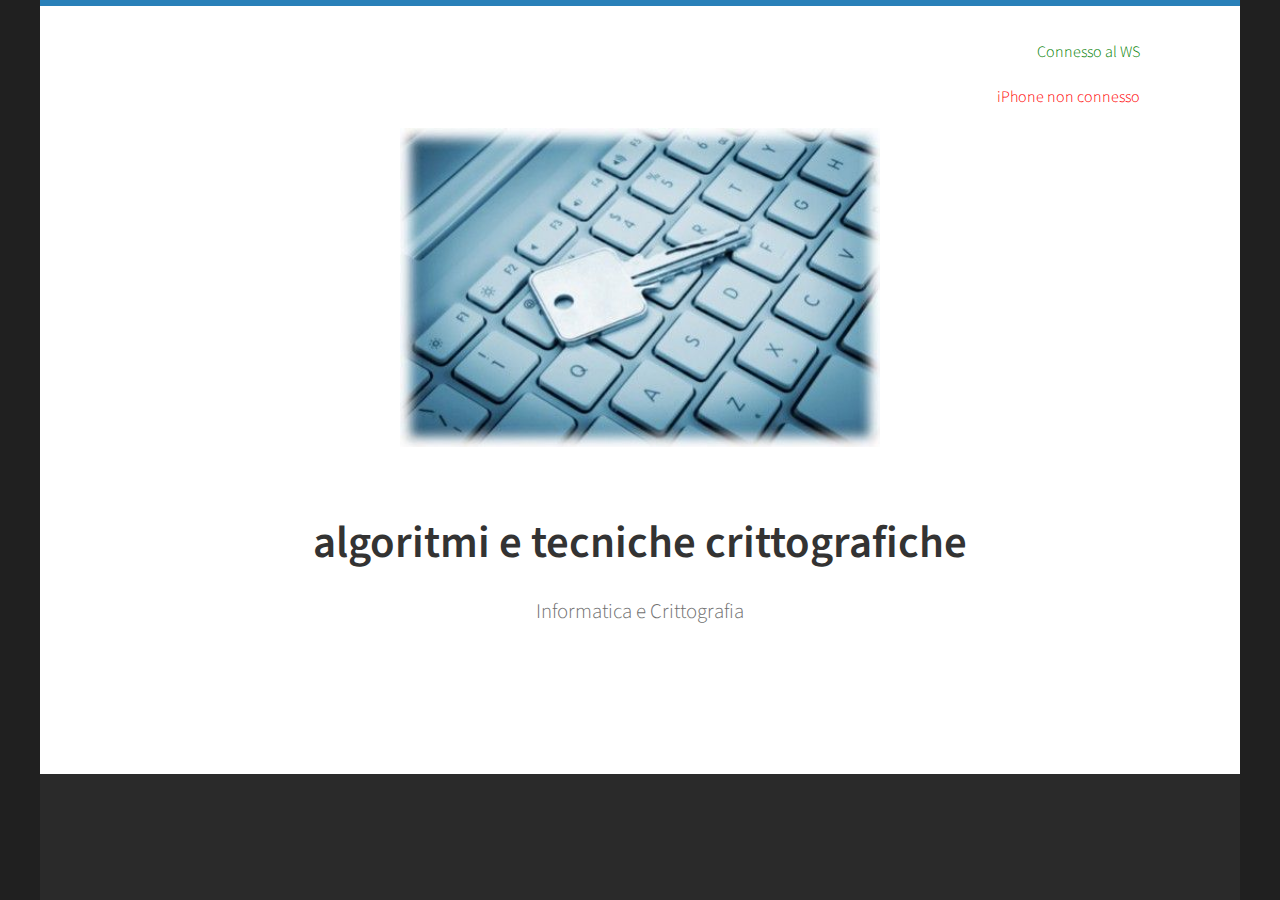
<file: index.html>
<!DOCTYPE html PUBLIC "-//W3C//DTD XHTML 1.0 Strict//EN" "http://www.w3.org/TR/xhtml1/DTD/xhtml1-strict.dtd">
<html xmlns="http://www.w3.org/1999/xhtml">
<head>
<meta http-equiv="Content-Type" content="text/html; charset=utf-8" />
<title>Crittografia</title>
<meta name="keywords" content="" />
<meta name="description" content="" />
<meta name="author" content="Roberto Vannucci" />
<link href="http://fonts.googleapis.com/css?family=Source+Sans+Pro:200,300,400,600,700,900" rel="stylesheet" />
<link href="fs/default.css" rel="stylesheet" type="text/css" media="all" />
<link href="fs/fonts.css" rel="stylesheet" type="text/css" media="all" />
<script type="text/javascript" charset="utf-8">
	var ws;
	
	var pagina = 'premessa.html';
	function WSconnetti(st)
	{
		var ok = 1;
		
		try
		{
			ws = new WebSocket('ws://bobvann.noip.me:8090');
			stanza = st;
			// --- init dall'applicazione all'apertura del canale websocket ---
			ws.addEventListener('open', function()
			{ 
				ws.send("c:" + stanza);
				}, false);

			// --- ricezione messaggi dal websocket ---
			ws.addEventListener('message', function(evt)
			{
				var msg = evt.data;
				WSricevi(msg);
			});
		}
		catch(e)
		{
		ok = 0;
		}
		
		return ok;
	}

	  // --- invio messaggi al websocket ---
	function WSinvia(msg) 
	{
		ws.send("m:"+ stanza + ":" + msg);
	}

	function WSricevi(msg)
	{
		if (msg=="iPhoneConnesso")
			iPhoneOK();
		else
			if (msg=="a-start")
				location.href=pagina;
	}
	
	function connetti()
	{
		var c = WSconnetti(100);
		
		if (c)
		{
			document.getElementById('cOK').style.display='block';
			document.getElementById('cNOK').style.display='none';
		}
		else
			alert('OPS! C\'è stato qualche errore!');
	
	}
	
	function iPhoneOK()
	{
		document.getElementById('iNOK').style.display = 'none';
		document.getElementById('iOK').style.display = 'block';
	}
</script>
</head>
<body onload="connetti()" onclick="location.href=pagina;" onkeypress="location.href='introduzione.html'">
<div id="page" class="container" style="height:100%">
	<div id="main" style="width:100%; padding:2em 0px 0px 0px;">
		<p id="cNOK" align="right" style="margin-right:100px; color:red;">Non connesso al WS</p>
		<p id="cOK" align="right" style="margin-right:100px; color:green; display:none;">Connesso al WS</p>
		<p id="iNOK"" align="right" style="margin-right:100px; color:red;">iPhone non connesso</p>
		<p id="iOK" align="right" style="margin-right:100px; color:green; display:none;">iPhone connesso</p>
		<div id="banner">
			<img src="images/pic01.jpg" alt="" class="image-full" style="width:40%" />
		</div>
		<div id="welcome">
			<div class="title">
				<h2>Algoritmi e tecniche crittografiche</h2>
				<br />
				<span class="byline" >Informatica e Crittografia</span>
			</div>
		</div>
		<div id="spaziobianco" style="height:100px;"></div>
	</div>
</div>
</body>
</html>
</file>
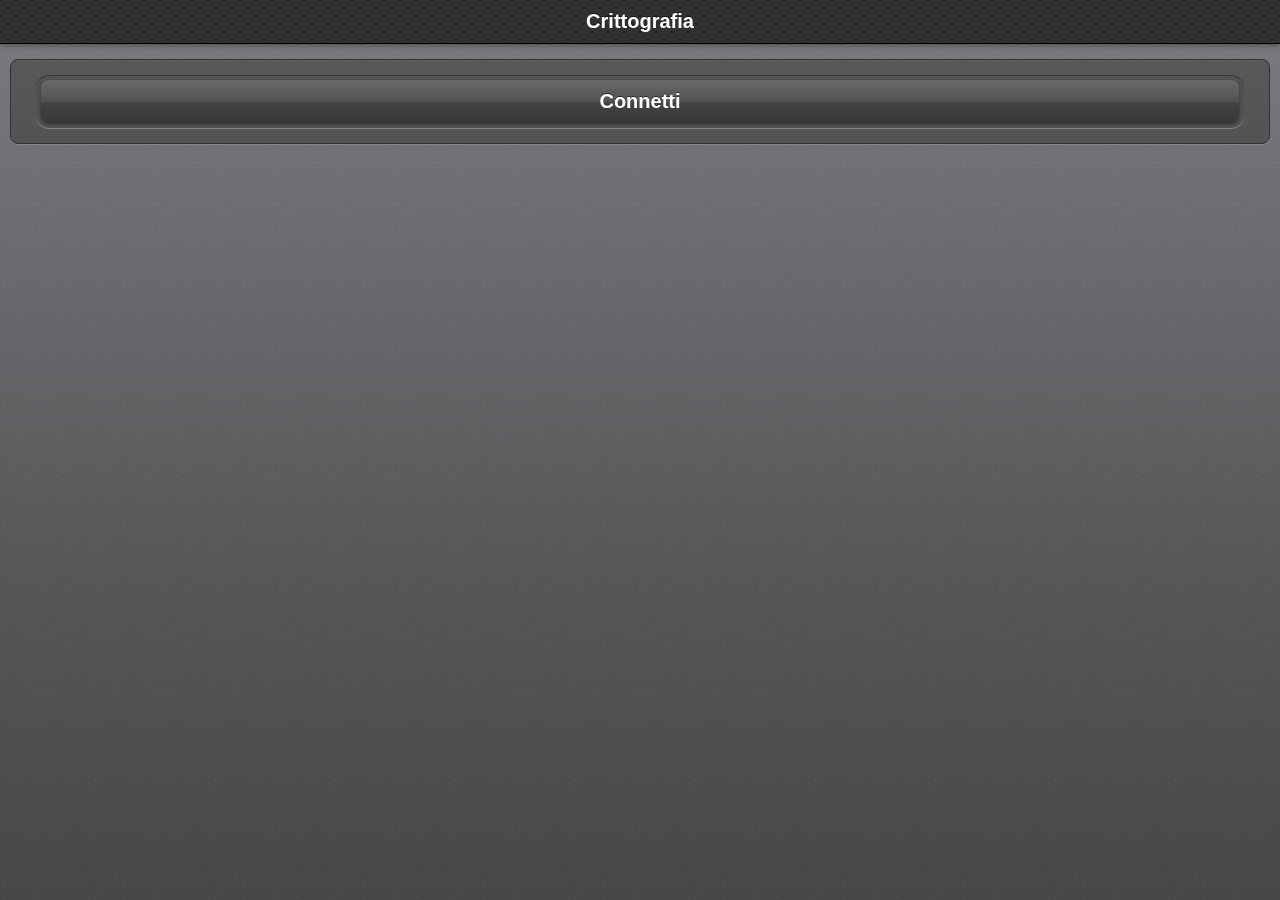
<file: controller/index.html>
<!doctype html>
<html>
<head>
<meta charset="UTF-8" />
<title>Crittografia</title>
<link rel="stylesheet" href="res/themes/css/jqtouch.css" title="jQTouch">
<script src="res/src/lib/zepto.min.js" type="text/javascript" charset="utf-8"></script>
<script src="res/src/jqtouch.min.js" type="text/javascript" charset="utf-8"></script>
<!-- Uncomment the following two lines (and comment out the previous two) to use jQuery instead of Zepto. -->
<!-- <script src="../../src/lib/jquery-1.7.min.js" type="application/x-javascript" charset="utf-8"></script> -->
<!-- <script src="../../src/jqtouch-jquery.min.js" type="application/x-javascript" charset="utf-8"></script> -->

<script src="res/extensions/jqt.themeswitcher.min.js" type="application/x-javascript" charset="utf-8"></script>

<script type="text/javascript" charset="utf-8">
	var ws, stanza;
	
	var jQT = new $.jQTouch({
		icon: 'jqtouch.png',
		icon4: 'jqtouch4.png',
		addGlossToIcon: false,
		startupScreen: 'jqt_startup.png',
		statusBar: 'black-translucent',
		themeSelectionSelector: '#jqt #themes ul',
		preloadImages: []
	});
	
	function WSconnetti(st)
	{
		var ok = 1;
		
		try
		{
			ws = new WebSocket('ws://bobvann.noip.me:8090');
			stanza = st;
			// --- init dall'applicazione all'apertura del canale websocket ---
			ws.addEventListener('open', function()
			{ 
				ws.send("c:" + stanza);
				ws.send("m:"+ stanza + ":iPhoneConnesso");
				}, false);

			// --- ricezione messaggi dal websocket ---
			ws.addEventListener('message', function(evt)
			{
				var msg = evt.data;
				WSricevi(msg);
			});
		}
		catch(e)
		{
		ok = 0;
		}
		
		return ok;
	}

	  // --- invio messaggi al websocket ---
	function WSinvia(msg) 
	{
		ws.send("m:"+ stanza + ":" + msg);
	}

	function WSricevi(msg)
	{
		var identificatore = msg.substr(0,1);
		
		if (identificatore == 'p')
		{
			if (location.hash!="#div2") location.href = '#div2';

			var tipo = msg.substr(2,1);
			var nome = msg.substr(4);
			
			cambiaTipo(tipo);
			document.getElementById('titPagina').innerHTML = nome;
		}
		
	}

	function cambiaTipo(tipo)
	{
		document.getElementById('td-auxTit').innerHTML = '';
		document.getElementById('td-sPiu').style.display = 'none';
		document.getElementById('td-sMeno').style.display = 'none';
		document.getElementById('td-sHome').style.display = 'none';
		document.getElementById('td-vStart').style.display = 'none';
		document.getElementById('td-vPausa').style.display = 'none';
		document.getElementById('td-vStop').style.display = 'none';
		
		switch (tipo)
		{
			case 's':
				document.getElementById('td-auxTit').innerHTML = 'Slide';
				document.getElementById('td-sPiu').style.display = 'table-cell';
				document.getElementById('td-sMeno').style.display = 'table-cell';
				document.getElementById('td-sHome').style.display = 'table-cell';
				break;
			case 'v':
				document.getElementById('td-auxTit').innerHTML = 'Video'
				document.getElementById('td-vStart').style.display = 'table-cell';
				document.getElementById('td-vPausa').style.display = 'table-cell';
				document.getElementById('td-vStop').style.display = 'table-cell';
				break;
		
		}
	
	}
	
	function azione(key)
	{
		/* key:
			- pSu
			- pGiu
			- pHome
			- sPiu
			- sMeno
			- sHome
			- vStart
			- vPausa
			- vStop 
		*/
		var str = 'a-' + key;
		WSinvia(str);
	}
	
	function startPresentazione()
	{
	
		location.href = '#div2';
		azione('start');
	}
	
	function connetti()
	{
		var c = WSconnetti(100);
		
		if (c)
		{
			alert('Connesso!');
			document.getElementById('btnConnetti').style.display='none';
			document.getElementById('btnStart').style.display='block';
		}
		else
			alert('OPS! C\'è stato qualche errore!');
	
	}
</script>
<style type="text/css" media="screen">			
	#jqt.fullscreen #home .info {
		display: none;
	}
	div#jqt #about {
		padding: 100px 10px 40px;
		text-shadow: rgba(0, 0, 0, 0.3) 0px -1px 0;
		color: #999;
		font-size: 13px;
		text-align: center;
		background: #161618;
	}
	div#jqt #about p {
		margin-bottom: 8px;
	}
	div#jqt #about a {
		color: #fff;
		font-weight: bold;
		text-decoration: none;
	}
	
	.bottone {
		height: 110px;
	}
	
	.icona {
		width:100%;
		height:100%;
	
	}
	
	.cella {
		width: 50%;
	}
	
	.titolo {
		padding-top:8px;
	}
	
	.aux {
		display: none;
	}
</style>
</head>
<body>
	<div id="jqt">
		<div id="home" class="current">
			<div class="toolbar">
				<h1>Crittografia</h1>
			</div>
			<div class="scroll">
				<ul class="rounded">
					<li>
						<a id="btnConnetti" href="javascript:connetti()" class="grayButton">Connetti</a>
						<a id="btnStart" style="display:none" href="javascript:startPresentazione()" class="grayButton">Avvia Presentazione</a>
					</li>
				</ul>
			</div>
		</div>
		<div id="div2">
			<div class="toolbar">
				<h1 id="titPagina">Crittografia</h1>
			</div>
			<div class="scroll">	
				<table width="100%">
					<tr>
						<td class="cella titolo" align="center">Pagine</td>
						<td id="td-auxTit" class="cella titolo" align="center"></td>
					</tr>
					<tr>
						<td class="cella">
							<ul class="rounded">
								<li class="bottone">
									<a class="bottone" href="javascript:azione('pSu');">
										<img class="icona"src="res/img/fsu.png" />
									</a>
								</li>
							</ul>
						
						</td>
						<td id="td-sPiu" class="cella aux">
							<ul class="rounded">
								<li class="bottone">
									<a class="bottone" href="javascript:azione('sPiu');">
										<img class="icona"src="res/img/piu.png" />
									</a>
								</li>
							</ul>
						</td>
						<td id="td-vStart" class="cella aux">
							<ul class="rounded">
								<li class="bottone">
									<a class="bottone" href="javascript:azione('vStart');">
										<img class="icona"src="res/img/play.png" />
									</a>
								</li>
							</ul>
						</td>
					</tr>
					<tr>
						<td class="cella">
							<ul class="rounded">
								<li class="bottone">
									<a class="bottone" href="javascript:azione('pGiu');">
										<img class="icona" src="res/img/fgiu.png" />
									</a>
								</li>
							</ul>
						
						</td>
						<td id="td-sMeno" class="cella aux">
							<ul class="rounded">
								<li class="bottone">
									<a class="bottone" href="javascript:azione('sMeno');">
										<img class="icona"src="res/img/meno.png" />
									</a>
								</li>
							</ul>
						</td>
						<td id="td-vPausa" class="cella aux">
							<ul class="rounded">
								<li class="bottone">
									<a class="bottone" href="javascript:azione('vPausa');">
										<img class="icona"src="res/img/pausa.png" />
									</a>
								</li>
							</ul>
						</td>
					</tr>
					<tr>
						<td class="cella">
							<ul class="rounded">
								<li class="bottone">
									<a class="bottone" href="javascript:azione('pHome');">
										<img class="icona"src="res/img/casetta.png" />
									</a>
								</li>
							</ul>
						</td>
						<td id="td-sHome" class="cella aux">
							<ul class="rounded">
								<li class="bottone">
									<a class="bottone" href="javascript:azione('sHome');">
										<img class="icona"src="res/img/casetta.png" />
									</a>
								</li>
							</ul>
						</td>
						<td id="td-vStop" class="cella aux">
							<ul class="rounded">
								<li class="bottone">
									<a class="bottone" href="javascript:azione('vStop');">
										<img class="icona"src="res/img/stop.png" />
									</a>
								</li>
							</ul>
						</td>
					</tr>
				</table>

			</div>
		</div>
	</div>
</body>
</html>
</file>
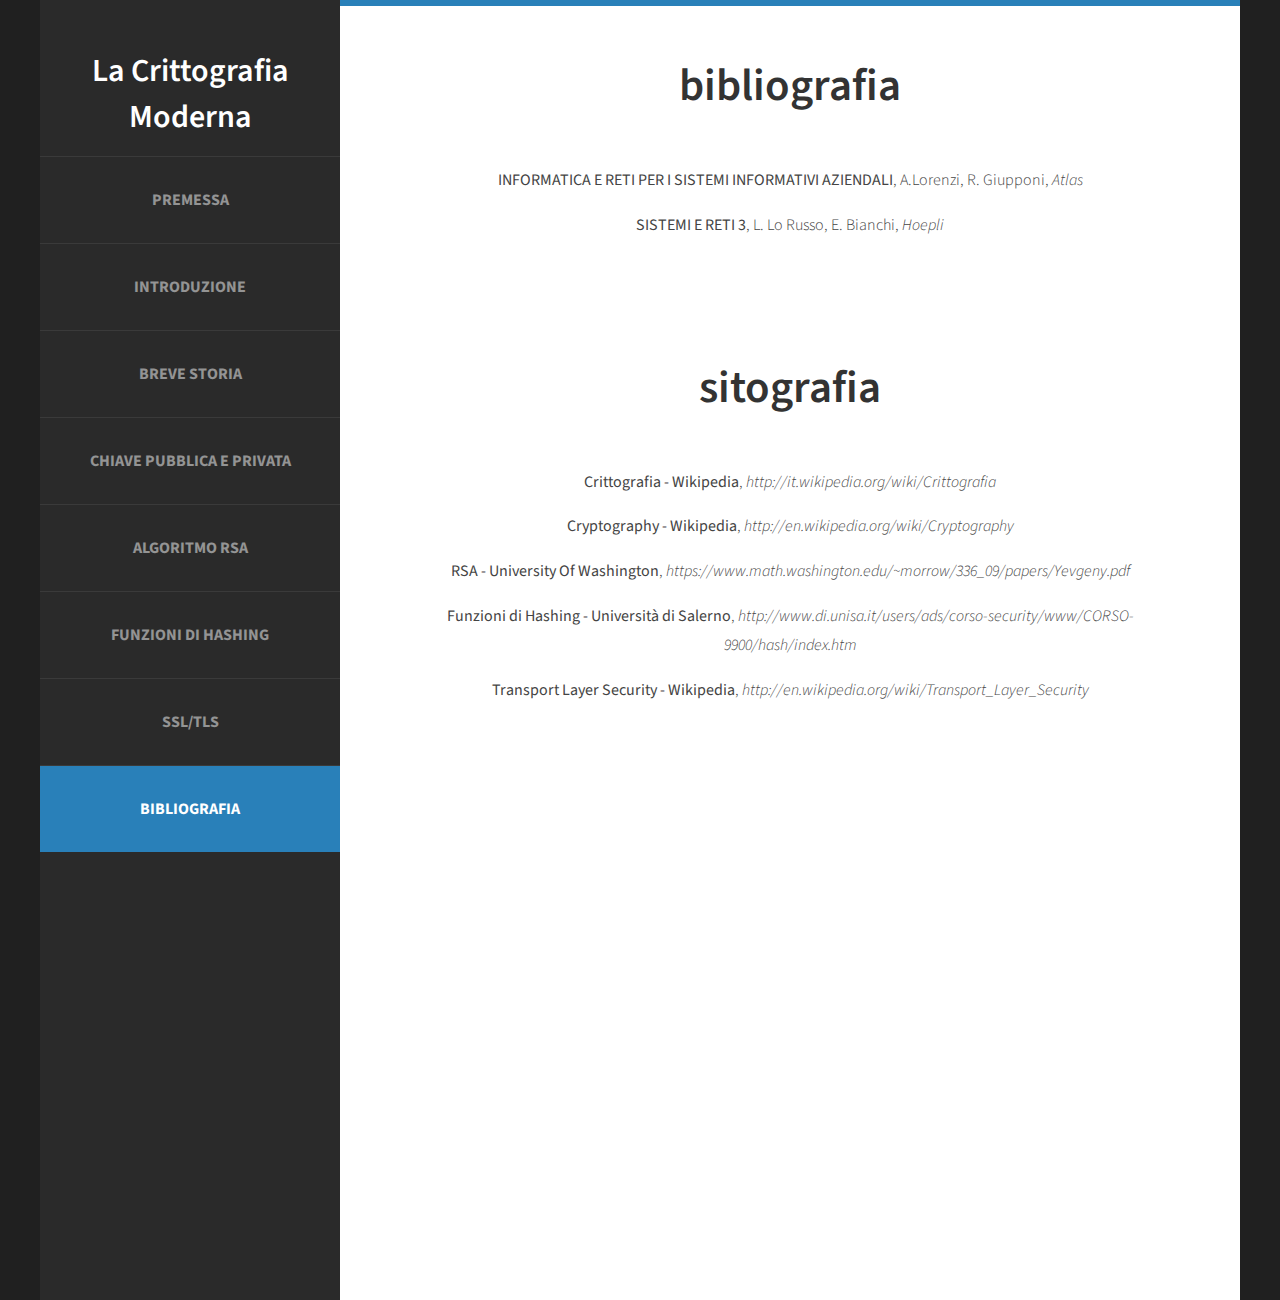
<file: bibliografia.html>
<!DOCTYPE html PUBLIC "-//W3C//DTD XHTML 1.0 Strict//EN" "http://www.w3.org/TR/xhtml1/DTD/xhtml1-strict.dtd">
<html xmlns="http://www.w3.org/1999/xhtml">
<head>
<meta http-equiv="Content-Type" content="text/html; charset=utf-8" />
<title>Crittografia</title>
<meta name="keywords" content="" />
<meta name="description" content="" />
<meta name="author" content="Roberto Vannucci" />
<link href="http://fonts.googleapis.com/css?family=Source+Sans+Pro:200,300,400,600,700,900" rel="stylesheet" />
<link href="fs/default.css" rel="stylesheet" type="text/css" media="all" />
<link href="fs/fonts.css" rel="stylesheet" type="text/css" media="all" />
<script type="text/javascript" src="app.js" charset="utf-8"></script>
<script type="text/javascript" charset="utf-8">
/* p(pagespec), TIPO -> n:normale, s:slide, v:video */
var pagespec = 'p-n-Introduzione';
var nextpage = 'storia.html';
var prevpage = 'funzionamento.html';

/* sempre 100, invia il pagespec */
var c = WSconnetti(100, pagespec);
</script>
</head>
<body>
<div id="page" class="container">
	<div id="header">
		<div id="logo">
			<h1><a href="index.html">La Crittografia Moderna</a></h1>
		</div>
		<div id="menu">
			<ul>
				<li><a href="premessa.html" accesskey="1" title="">Premessa</a></li>
				<li><a href="introduzione.html" accesskey="2" title="">Introduzione</a></li>
				<li><a href="storia.html" accesskey="3" title="">Breve Storia</a></li>
				<li><a href="chiave.html" accesskey="4" title="">Chiave Pubblica E Privata</a></li>
				<li><a href="rsa.html" accesskey="5" title="">Algoritmo RSA</a></li>
				<li><a href="hashing.html" accesskey="6" title="">Funzioni di Hashing</a></li>
				<li><a href="ssltls.html" accesskey="7" title="">SSL/TLS</a></li>
				<li class="current_page_item"><a href="#" accesskey="8" title="">Bibliografia</a></li>				
			</ul>
		</div>
	</div>
	<div id="main">
		<div id="welcome">
			<div class="title">
				<h2>bibliografia</h2>
			</div>
			<p><b>INFORMATICA E RETI PER I SISTEMI INFORMATIVI AZIENDALI</b>, A.Lorenzi, R. Giupponi, <em>Atlas</em></p>
			<p><b>SISTEMI E RETI 3</b>, L. Lo Russo, E. Bianchi, <em>Hoepli</em></p>
			<div id="spaziobianco" style="height:100px;"></div>
			<div class="title">
				<h2>sitografia</h2>
			</div>
			<p><b>Crittografia - Wikipedia</b>, <em>http://it.wikipedia.org/wiki/Crittografia</em></p>
			<p><b>Cryptography - Wikipedia</b>, <em>http://en.wikipedia.org/wiki/Cryptography</em></p>
			<p><b>RSA - University Of Washington</b>, <em>https://www.math.washington.edu/~morrow/336_09/papers/Yevgeny.pdf</em></p>
			<p><b>Funzioni di Hashing - Università di Salerno</b>, <em>http://www.di.unisa.it/users/ads/corso-security/www/CORSO-9900/hash/index.htm</em></p>
			<p><b>Transport Layer Security - Wikipedia</b>, <em>http://en.wikipedia.org/wiki/Transport_Layer_Security</em></p>
			<div id="spaziobianco" style="height:500px;"></div>
		</div>
	</div>
</div>
</body>
</html>
</file>
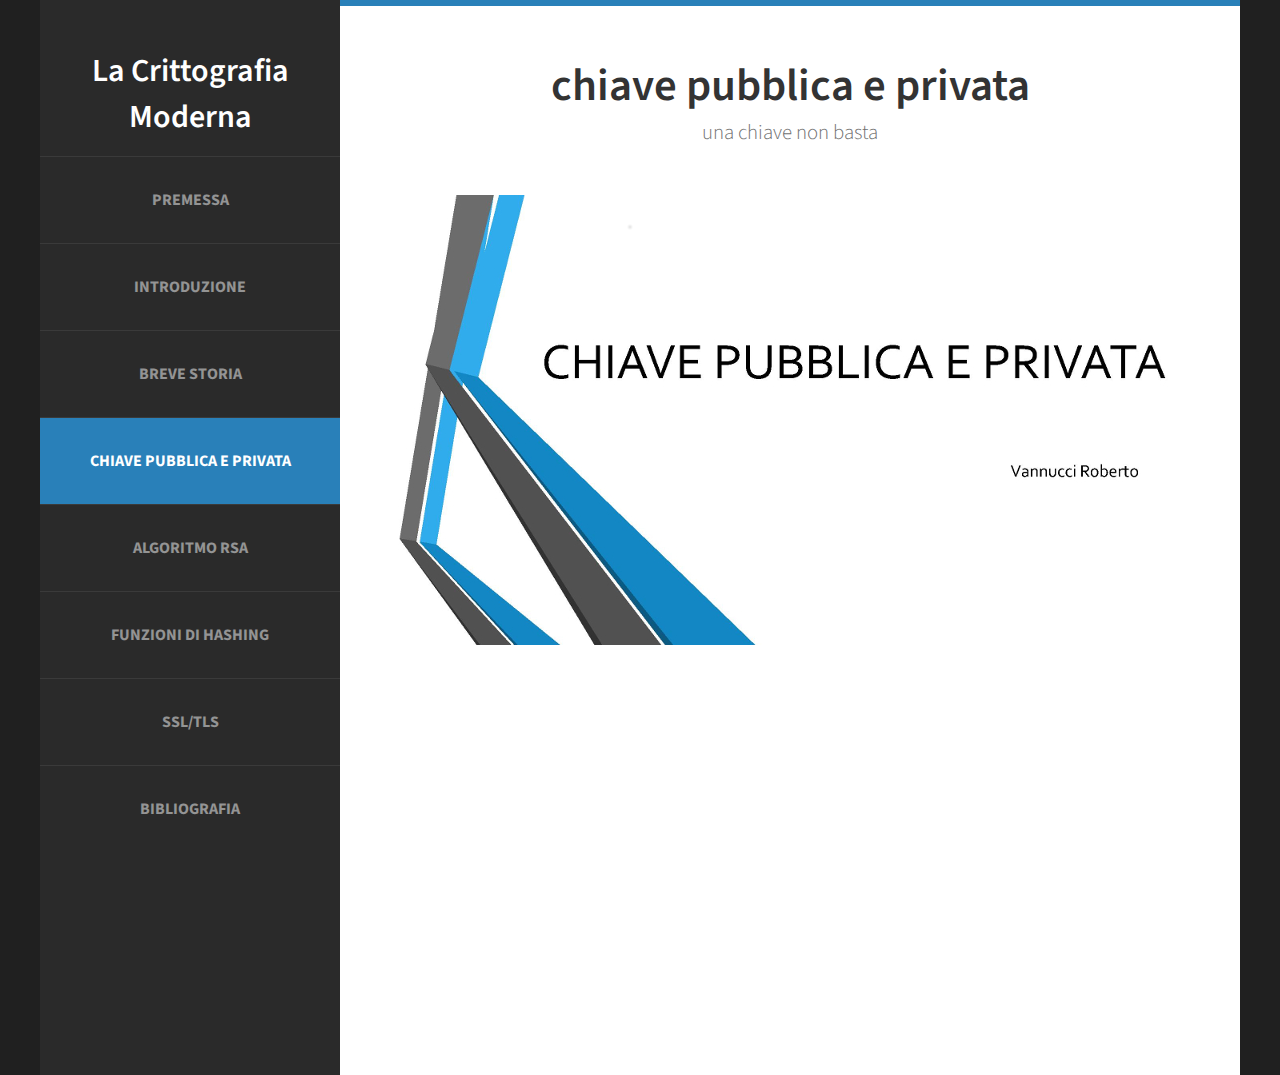
<file: chiave.html>
<!DOCTYPE html PUBLIC "-//W3C//DTD XHTML 1.0 Strict//EN" "http://www.w3.org/TR/xhtml1/DTD/xhtml1-strict.dtd">
<html xmlns="http://www.w3.org/1999/xhtml">
<head>
<meta http-equiv="Content-Type" content="text/html; charset=utf-8" />
<title>Crittografia</title>
<meta name="keywords" content="" />
<meta name="description" content="" />
<meta name="author" content="Roberto Vannucci" />
<link href="http://fonts.googleapis.com/css?family=Source+Sans+Pro:200,300,400,600,700,900" rel="stylesheet" />
<link href="fs/default.css" rel="stylesheet" type="text/css" media="all" />
<link href="fs/fonts.css" rel="stylesheet" type="text/css" media="all" />
<script src="http://ajax.googleapis.com/ajax/libs/jquery/1.11.0/jquery.min.js"></script>
<script type="text/javascript" src="app.js" charset="utf-8"></script>
<script type="text/javascript" charset="utf-8">
/* p(pagespec), TIPO -> n:normale, s:slide, v:video */
var pagespec = 'p-s-Chiave';
var nextpage = 'rsa.html';
var prevpage = 'storia.html';

var slide = 1;
var maxSlide = 7;
var imgFolderPrefix = 'img-chiave';

/* sempre 100, invia il pagespec */
var c = WSconnetti(100, pagespec);

function slidePiu()
{
	if (slide<maxSlide)
	{
		$("#cf2 #imgSlide" +slide).toggleClass("transparent");
		slide++;
	}
	else
	{
		slide=1;
		for (var i=1;i<=maxSlide;i++)
			$("#cf2 #imgSlide" +i).toggleClass("transparent");
	}
}

function slideMeno()
{
	if (slide>1)
	{
		slide--;
		$("#cf2 #imgSlide" +slide).toggleClass("transparent");
	}
}

function slideHome()
{
	slide=1;
	for (var i=1;i<=maxSlide;i++)
		$("#cf2 #imgSlide" +i).removeClass("transparent");
}

$(document).ready(function() 
{
	for (var i=1;i<=maxSlide;i++)
		document.getElementById('imgSlide'+i).src = imgFolderPrefix + '/slide'+i+'.jpg';
		
	$("#imgSlide1").click(function() 
	{
		if (slide<maxSlide)
		{
			$("#cf2 #imgSlide" +slide).toggleClass("transparent");
			slide++;
		}
		else
		{
			slide=1;
			for (var i=1;i<=maxSlide;i++)
				$("#cf2 #imgSlide" +i).toggleClass("transparent");
		}
	});
});
</script>
</head>
<body>
<div id="page" class="container">
	<div id="header">
		<div id="logo">
			<h1><a href="index.html">La Crittografia Moderna</a></h1>
		</div>
		<div id="menu">
			<ul>
				<li><a href="premessa.html" accesskey="1" title="">Premessa</a></li>
				<li><a href="introduzione.html" accesskey="2" title="">Introduzione</a></li>
				<li><a href="storia.html" accesskey="3" title="">Breve Storia</a></li>
				<li class="current_page_item"><a href="#" accesskey="4" title="">Chiave Pubblica E Privata</a></li>
				<li><a href="rsa.html" accesskey="5" title="">Algoritmo RSA</a></li>
				<li><a href="hashing.html" accesskey="6" title="">Funzioni di Hashing</a></li>
				<li><a href="ssltls.html" accesskey="7" title="">SSL/TLS</a></li>
				<li><a href="bibliografia.html" accesskey="8" title="">Bibliografia</a></li>
			</ul>
		</div>
	</div>
	<div id="main">
		<div id="welcome">
			<div class="title">
				<h2>chiave pubblica e privata</h2>
				<span class="byline">una chiave non basta</span>
			</div>
			<div id="cf2" class="shadow">
				<script type="text/javascript">
				for (var i=maxSlide;i>0;i--)
				{
					document.write("<img class='imgSlide' id='imgSlide"+i+"' />");
				}
				</script>
			</div>
		</div>
	</div>
</div>
</body>
</html>
</file>
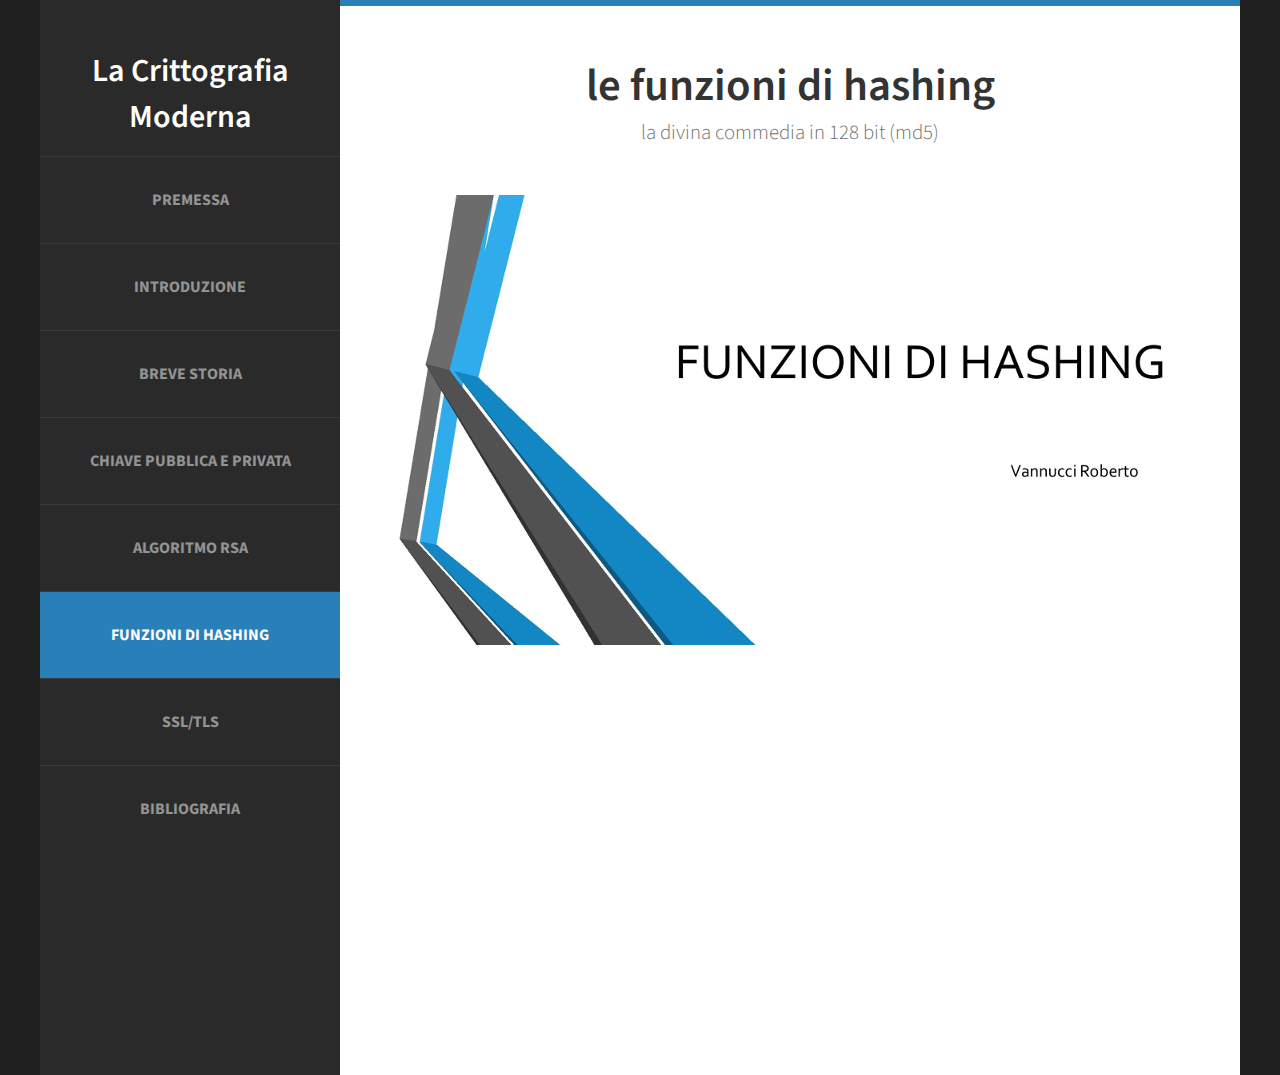
<file: hashing.html>
<!DOCTYPE html PUBLIC "-//W3C//DTD XHTML 1.0 Strict//EN" "http://www.w3.org/TR/xhtml1/DTD/xhtml1-strict.dtd">
<html xmlns="http://www.w3.org/1999/xhtml">
<head>
<meta http-equiv="Content-Type" content="text/html; charset=utf-8" />
<title>Crittografia</title>
<meta name="keywords" content="" />
<meta name="description" content="" />
<meta name="author" content="Roberto Vannucci" />
<link href="http://fonts.googleapis.com/css?family=Source+Sans+Pro:200,300,400,600,700,900" rel="stylesheet" />
<link href="fs/default.css" rel="stylesheet" type="text/css" media="all" />
<link href="fs/fonts.css" rel="stylesheet" type="text/css" media="all" />
<script src="http://ajax.googleapis.com/ajax/libs/jquery/1.11.0/jquery.min.js"></script>
<script type="text/javascript" src="app.js" charset="utf-8"></script>
<script type="text/javascript" charset="utf-8">
/* p(pagespec), TIPO -> n:normale, s:slide, v:video */
var pagespec = 'p-s-Hashing';
var nextpage = 'ssltls.html';
var prevpage = 'rsa.html';

var slide = 1;
var maxSlide = 8;
var imgFolderPrefix = 'img-hashing';

/* sempre 100, invia il pagespec */
var c = WSconnetti(100, pagespec);

function slidePiu()
{
	if (slide<maxSlide)
	{
		$("#cf2 #imgSlide" +slide).toggleClass("transparent");
		slide++;
	}
	else
	{
		slide=1;
		for (var i=1;i<=maxSlide;i++)
			$("#cf2 #imgSlide" +i).toggleClass("transparent");
	}
}

function slideMeno()
{
	if (slide>1)
	{
		slide--;
		$("#cf2 #imgSlide" +slide).toggleClass("transparent");
	}
}

function slideHome()
{
	slide=1;
	for (var i=1;i<=maxSlide;i++)
		$("#cf2 #imgSlide" +i).removeClass("transparent");
}

$(document).ready(function() 
{
	for (var i=1;i<=maxSlide;i++)
		document.getElementById('imgSlide'+i).src = imgFolderPrefix + '/slide'+i+'.jpg';
		
	$("#imgSlide1").click(function() 
	{
		if (slide<maxSlide)
		{
			$("#cf2 #imgSlide" +slide).toggleClass("transparent");
			slide++;
		}
		else
		{
			slide=1;
			for (var i=1;i<=maxSlide;i++)
				$("#cf2 #imgSlide" +i).toggleClass("transparent");
		}
	});
});
</script>
</head>
<body>
<div id="page" class="container">
	<div id="header">
		<div id="logo">
			<h1><a href="index.html">La Crittografia Moderna</a></h1>
		</div>
		<div id="menu">
			<ul>
				<li><a href="premessa.html" accesskey="1" title="">Premessa</a></li>
				<li><a href="introduzione.html" accesskey="2" title="">Introduzione</a></li>
				<li><a href="storia.html" accesskey="3" title="">Breve Storia</a></li>
				<li><a href="chiave.html" accesskey="4" title="">Chiave Pubblica E Privata</a></li>
				<li><a href="rsa.html" accesskey="5" title="">Algoritmo RSA</a></li>
				<li class="current_page_item"><a href="#" accesskey="6" title="">Funzioni di Hashing</a></li>
				<li><a href="ssltls.html" accesskey="7" title="">SSL/TLS</a></li>
				<li><a href="bibliografia.html" accesskey="8" title="">Bibliografia</a></li>
			</ul>
		</div>
	</div>
	<div id="main">
		<div id="welcome">
			<div class="title">
				<h2>le funzioni di hashing</h2>
				<span class="byline">la divina commedia in 128 bit (md5)</span>
			</div>
			<div id="cf2" class="shadow">
				<script type="text/javascript">
				for (var i=maxSlide;i>0;i--)
				{
					document.write("<img class='imgSlide' id='imgSlide"+i+"' />");
				}
				</script>
			</div>
		</div>
	</div>
</div>
</body>
</html>
</file>
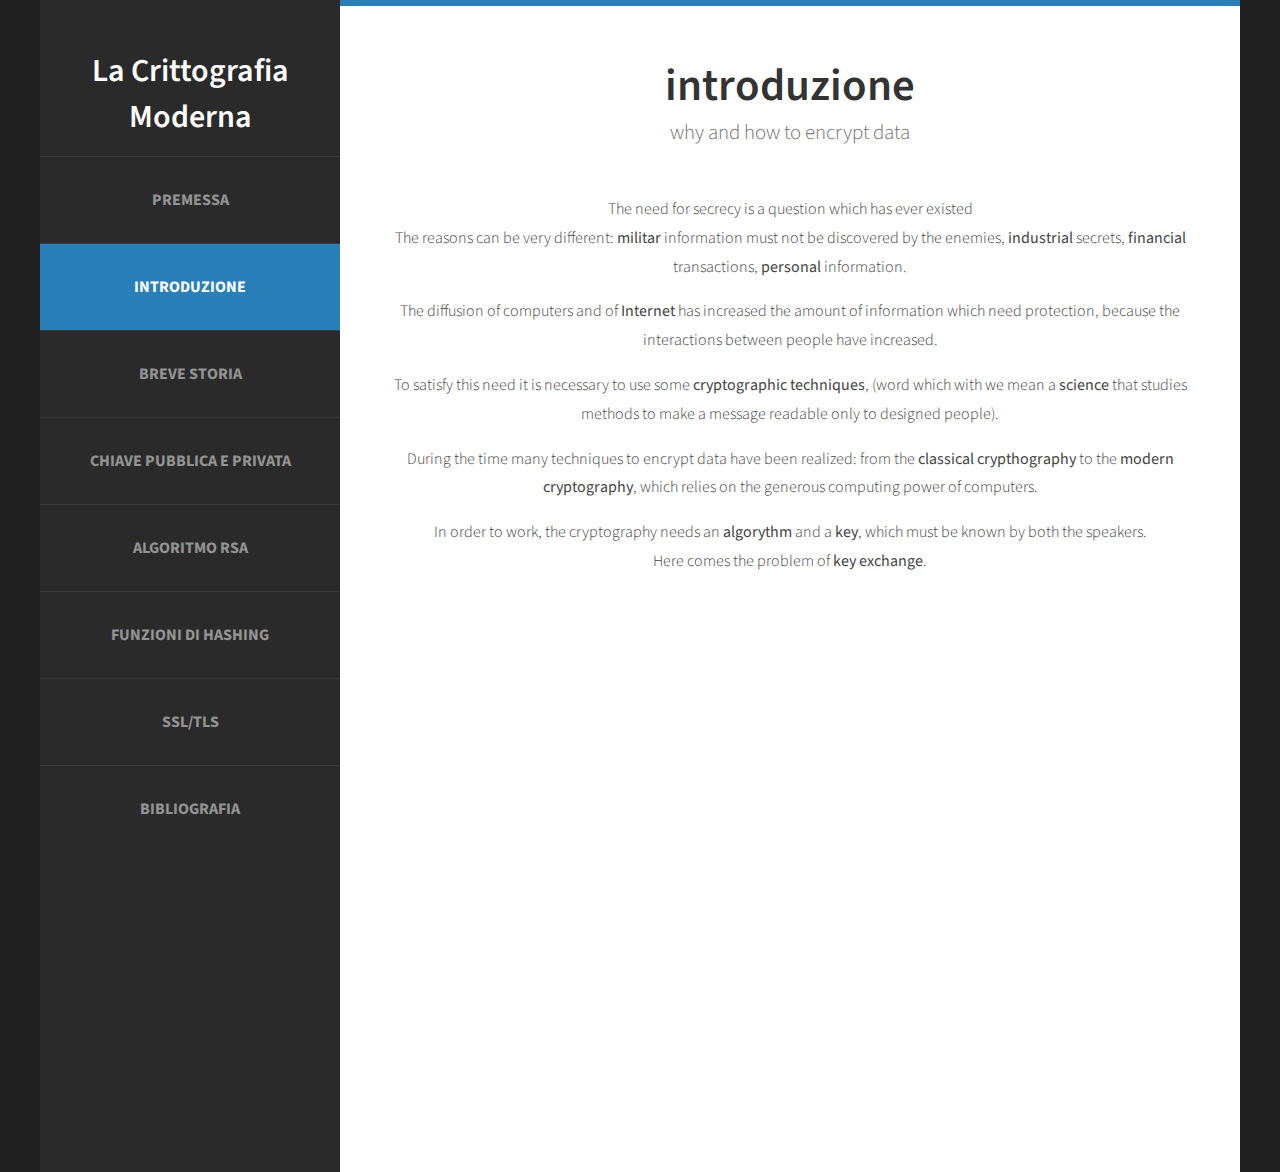
<file: introduzione.html>
<!DOCTYPE html PUBLIC "-//W3C//DTD XHTML 1.0 Strict//EN" "http://www.w3.org/TR/xhtml1/DTD/xhtml1-strict.dtd">
<html xmlns="http://www.w3.org/1999/xhtml">
<head>
<meta http-equiv="Content-Type" content="text/html; charset=utf-8" />
<title>Crittografia</title>
<meta name="keywords" content="" />
<meta name="description" content="" />
<meta name="author" content="Roberto Vannucci" />
<link href="http://fonts.googleapis.com/css?family=Source+Sans+Pro:200,300,400,600,700,900" rel="stylesheet" />
<link href="fs/default.css" rel="stylesheet" type="text/css" media="all" />
<link href="fs/fonts.css" rel="stylesheet" type="text/css" media="all" />
<script type="text/javascript" src="app.js" charset="utf-8"></script>
<script type="text/javascript" charset="utf-8">
/* p(pagespec), TIPO -> n:normale, s:slide, v:video */
var pagespec = 'p-n-Introduzione';
var nextpage = 'storia.html';
var prevpage = 'premessa.html';

/* sempre 100, invia il pagespec */
var c = WSconnetti(100, pagespec);
</script>
</head>
<body>
<div id="page" class="container">
	<div id="header">
		<div id="logo">
			<h1><a href="index.html">La Crittografia Moderna</a></h1>
		</div>
		<div id="menu">
			<ul>
				<li><a href="premessa.html" accesskey="1" title="">Premessa</a></li>
				<li class="current_page_item"><a href="#" accesskey="2" title="">Introduzione</a></li>
				<li><a href="storia.html" accesskey="3" title="">Breve Storia</a></li>
				<li><a href="chiave.html" accesskey="4" title="">Chiave Pubblica E Privata</a></li>
				<li><a href="rsa.html" accesskey="5" title="">Algoritmo RSA</a></li>
				<li><a href="hashing.html" accesskey="6" title="">Funzioni di Hashing</a></li>
				<li><a href="ssltls.html" accesskey="7" title="">SSL/TLS</a></li>
				<li><a href="bibliografia.html" accesskey="8" title="">Bibliografia</a></li>
			</ul>
		</div>
	</div>
	<div id="main">
		<div id="welcome">
			<div class="title">
				<h2>Introduzione</h2>
				<span class="byline">why and how to encrypt data</span>
			</div>
			<p>
				The need for secrecy is a question which has ever existed</br>
				The reasons can be very different: <b>militar</b> information must not be discovered by the enemies, <b>industrial</b> secrets, <b>financial</b> transactions, <b>personal</b> information.
			</p><p>
				The diffusion of computers and of <b>Internet</b> has increased the amount of information which need protection, because the interactions between people have increased.
			</p><p>
				To satisfy this need it is necessary to use some <b>cryptographic techniques</b>, (word which with we mean a <b>science</b> that studies methods to make a message readable only to designed people).
			</p><p>
				During the time many techniques to encrypt data have been realized: from the <b>classical crypthography</b> to the <b>modern cryptography</b>,
				which relies on the generous computing power of computers.
			</p><p>
				In order to work, the cryptography needs an <b>algorythm</b> and a <b>key</b>, which must be known by both the speakers.<br/>
				Here comes the problem of <b>key exchange</b>.
			</p>
			<div id="spaziobianco" style="height:500px;"></div>
		</div>
	</div>
</div>
</body>
</html>
</file>
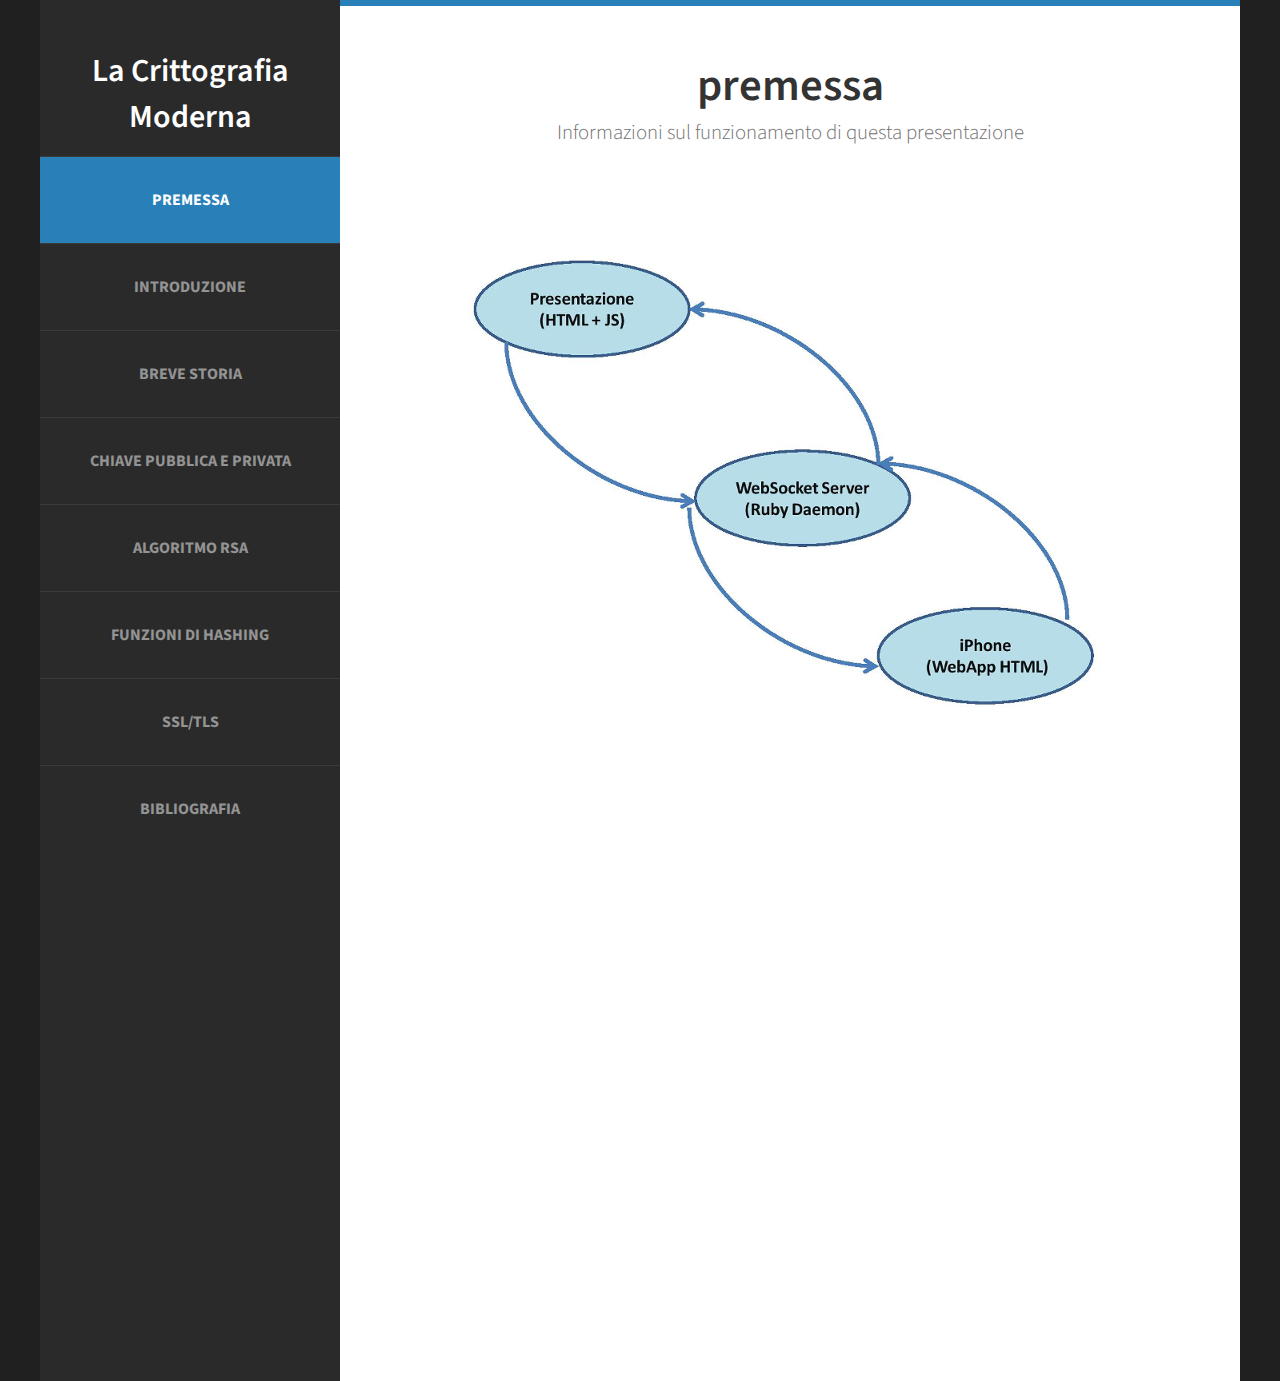
<file: premessa.html>
<!DOCTYPE html PUBLIC "-//W3C//DTD XHTML 1.0 Strict//EN" "http://www.w3.org/TR/xhtml1/DTD/xhtml1-strict.dtd">
<html xmlns="http://www.w3.org/1999/xhtml">
<head>
<meta http-equiv="Content-Type" content="text/html; charset=utf-8" />
<title>Crittografia</title>
<meta name="keywords" content="" />
<meta name="description" content="" />
<meta name="author" content="Roberto Vannucci" />
<link href="http://fonts.googleapis.com/css?family=Source+Sans+Pro:200,300,400,600,700,900" rel="stylesheet" />
<link href="fs/default.css" rel="stylesheet" type="text/css" media="all" />
<link href="fs/fonts.css" rel="stylesheet" type="text/css" media="all" />
<script type="text/javascript" src="app.js" charset="utf-8"></script>
<script type="text/javascript" charset="utf-8">
/* p(pagespec), TIPO -> n:normale, s:slide, v:video */
var pagespec = 'p-n-Funzionamento';
var nextpage = 'introduzione.html';
var prevpage = '#';

/* sempre 100, invia il pagespec */
var c = WSconnetti(100, pagespec);
</script>
</head>
<body>
<div id="page" class="container">
	<div id="header">
		<div id="logo">
			<h1><a href="index.html">La Crittografia Moderna</a></h1>
		</div>
		<div id="menu">
			<ul>
				<li class="current_page_item"><a href="#" accesskey="1" title="">Premessa</a></li>
				<li><a href="introduzione.html" accesskey="2" title="">Introduzione</a></li>
				<li><a href="storia.html" accesskey="3" title="">Breve Storia</a></li>
				<li><a href="chiave.html" accesskey="4" title="">Chiave Pubblica E Privata</a></li>
				<li><a href="rsa.html" accesskey="5" title="">Algoritmo RSA</a></li>
				<li><a href="hashing.html" accesskey="6" title="">Funzioni di Hashing</a></li>
				<li><a href="ssltls.html" accesskey="7" title="">SSL/TLS</a></li>
				<li><a href="bibliografia.html" accesskey="8" title="">Bibliografia</a></li>
			</ul>
		</div>
	</div>
	<div id="main">
		<div id="welcome">
			<div class="title">
				<h2>premessa</h2>
				<span class="byline">Informazioni sul funzionamento di questa presentazione</span>
			</div>
			<img src="images/funzionamento.jpg" class="imgSlide"/>
			<div id="spaziobianco" style="height:500px;"></div>
		</div>
	</div>
</div>
</body>
</html>
</file>
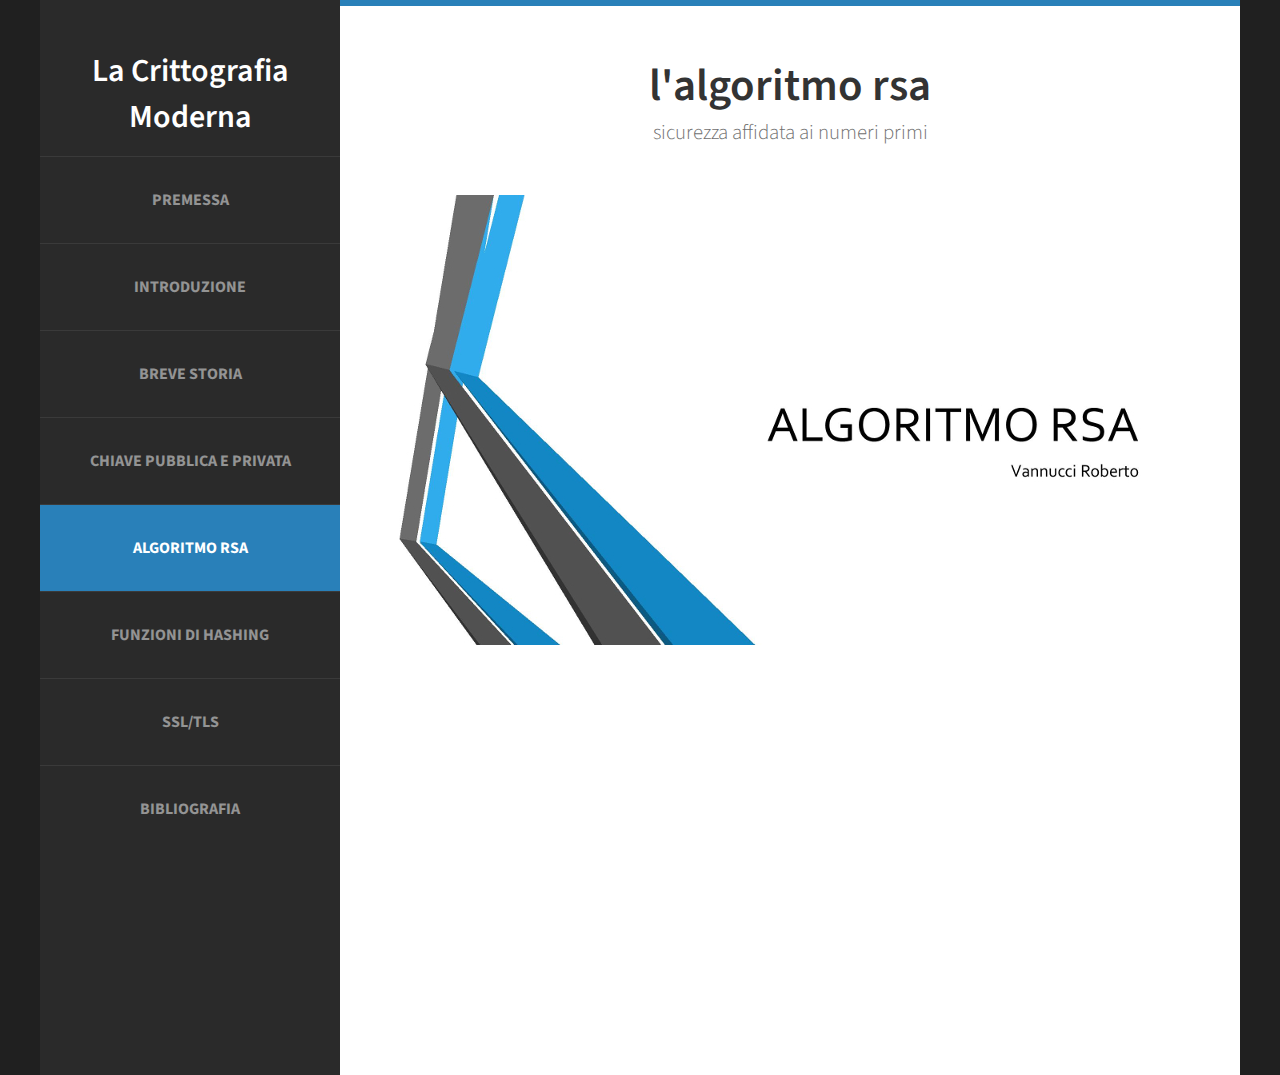
<file: rsa.html>
<!DOCTYPE html PUBLIC "-//W3C//DTD XHTML 1.0 Strict//EN" "http://www.w3.org/TR/xhtml1/DTD/xhtml1-strict.dtd">
<html xmlns="http://www.w3.org/1999/xhtml">
<head>
<meta http-equiv="Content-Type" content="text/html; charset=utf-8" />
<title>Crittografia</title>
<meta name="keywords" content="" />
<meta name="description" content="" />
<meta name="author" content="Roberto Vannucci" />
<link href="http://fonts.googleapis.com/css?family=Source+Sans+Pro:200,300,400,600,700,900" rel="stylesheet" />
<link href="fs/default.css" rel="stylesheet" type="text/css" media="all" />
<link href="fs/fonts.css" rel="stylesheet" type="text/css" media="all" />
<script src="http://ajax.googleapis.com/ajax/libs/jquery/1.11.0/jquery.min.js"></script>
<script type="text/javascript" src="app.js" charset="utf-8"></script>
<script type="text/javascript" charset="utf-8">
/* p(pagespec), TIPO -> n:normale, s:slide, v:video */
var pagespec = 'p-s-RSA';
var nextpage = 'hashing.html';
var prevpage = 'chiave.html';

var slide = 1;
var maxSlide = 10;
var imgFolderPrefix = 'img-rsa';

/* sempre 100, invia il pagespec */
var c = WSconnetti(100, pagespec);

function slidePiu()
{
	if (slide<maxSlide)
	{
		$("#cf2 #imgSlide" +slide).toggleClass("transparent");
		slide++;
	}
	else
	{
		slide=1;
		for (var i=1;i<=maxSlide;i++)
			$("#cf2 #imgSlide" +i).toggleClass("transparent");
	}
}

function slideMeno()
{
	if (slide>1)
	{
		slide--;
		$("#cf2 #imgSlide" +slide).toggleClass("transparent");
	}
}

function slideHome()
{
	slide=1;
	for (var i=1;i<=maxSlide;i++)
		$("#cf2 #imgSlide" +i).removeClass("transparent");
}

$(document).ready(function() 
{
	for (var i=1;i<=maxSlide;i++)
		document.getElementById('imgSlide'+i).src = imgFolderPrefix + '/slide'+i+'.jpg';
		
	$("#imgSlide1").click(function() 
	{
		if (slide<maxSlide)
		{
			$("#cf2 #imgSlide" +slide).toggleClass("transparent");
			slide++;
		}
		else
		{
			slide=1;
			for (var i=1;i<=maxSlide;i++)
				$("#cf2 #imgSlide" +i).toggleClass("transparent");
		}
	});
});
</script>
</head>
<body>
<div id="page" class="container">
	<div id="header">
		<div id="logo">
			<h1><a href="index.html">La Crittografia Moderna</a></h1>
		</div>
		<div id="menu">
			<ul>
				<li><a href="premessa.html" accesskey="1" title="">Premessa</a></li>
				<li><a href="introduzione.html" accesskey="2" title="">Introduzione</a></li>
				<li><a href="storia.html" accesskey="3" title="">Breve Storia</a></li>
				<li><a href="chiave.html" accesskey="4" title="">Chiave Pubblica E Privata</a></li>
				<li class="current_page_item"><a href="#" accesskey="5" title="">Algoritmo RSA</a></li>
				<li><a href="hashing.html" accesskey="6" title="">Funzioni di Hashing</a></li>
				<li><a href="ssltls.html" accesskey="7" title="">SSL/TLS</a></li>
				<li><a href="bibliografia.html" accesskey="8" title="">Bibliografia</a></li>
			</ul>
		</div>
	</div>
	<div id="main">
		<div id="welcome">
			<div class="title">
				<h2>l'algoritmo RSA</h2>
				<span class="byline">sicurezza affidata ai numeri primi</span>
			</div>
			<div id="cf2" class="shadow">
				<script type="text/javascript">
				for (var i=maxSlide;i>0;i--)
				{
					document.write("<img class='imgSlide' id='imgSlide"+i+"' />");
				}
				</script>
			</div>
		</div>
	</div>
</div>
</body>
</html>
</file>
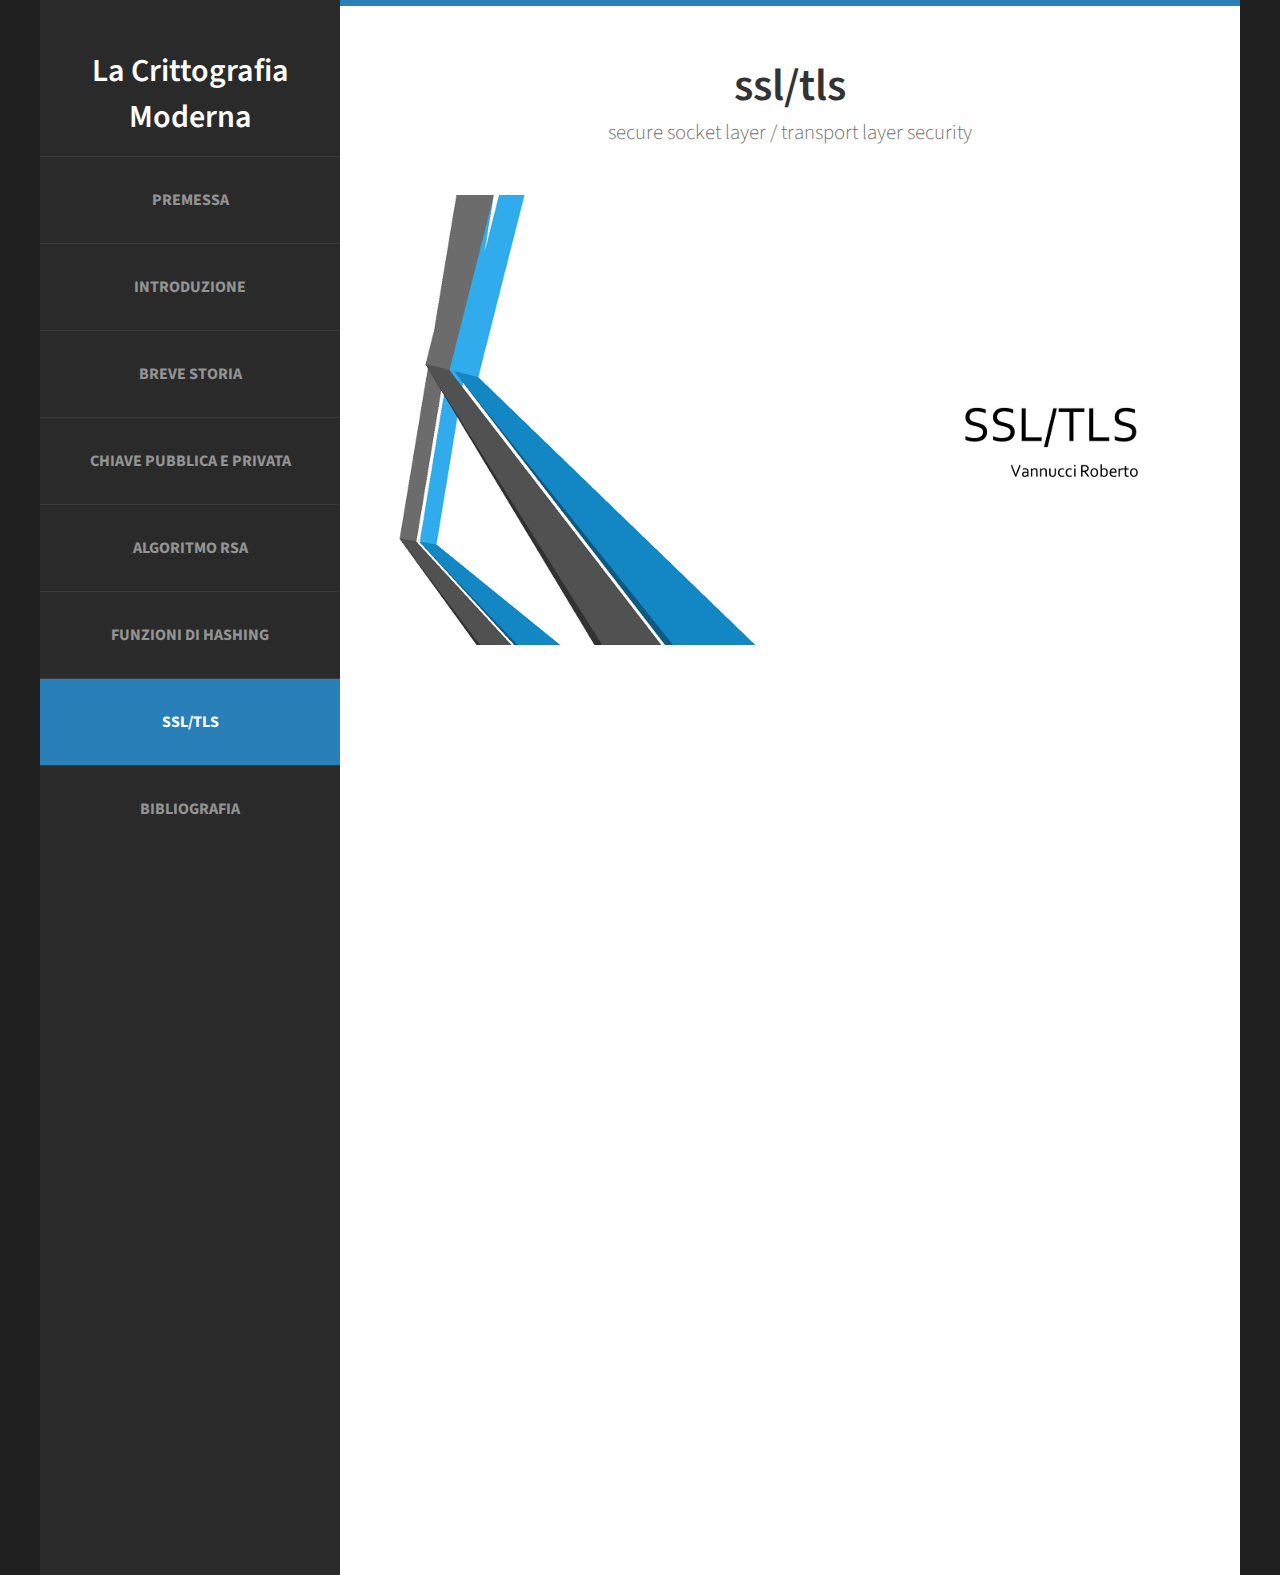
<file: ssltls.html>
<!DOCTYPE html PUBLIC "-//W3C//DTD XHTML 1.0 Strict//EN" "http://www.w3.org/TR/xhtml1/DTD/xhtml1-strict.dtd">
<html xmlns="http://www.w3.org/1999/xhtml">
<head>
<meta http-equiv="Content-Type" content="text/html; charset=utf-8" />
<title>Crittografia</title>
<meta name="keywords" content="" />
<meta name="description" content="" />
<meta name="author" content="Roberto Vannucci" />
<link href="http://fonts.googleapis.com/css?family=Source+Sans+Pro:200,300,400,600,700,900" rel="stylesheet" />
<link href="fs/default.css" rel="stylesheet" type="text/css" media="all" />
<link href="fs/fonts.css" rel="stylesheet" type="text/css" media="all" />
<script src="http://ajax.googleapis.com/ajax/libs/jquery/1.11.0/jquery.min.js"></script>
<script type="text/javascript" src="app.js" charset="utf-8"></script>
<script type="text/javascript" charset="utf-8">
/* p(pagespec), TIPO -> n:normale, s:slide, v:video */
var pagespec = 'p-s-SSL/TLS';
var nextpage = 'ssltls.html';
var prevpage = 'hashing.html';

var slide = 1;
var maxSlide = 15;
var imgFolderPrefix = 'img-ssltls';

/* sempre 100, invia il pagespec */
var c = WSconnetti(100, pagespec);

function slidePiu()
{
	if (slide<maxSlide)
	{
		$("#cf2 #imgSlide" +slide).toggleClass("transparent");
		slide++;
	}
	else
	{
		slide=1;
		for (var i=1;i<=maxSlide;i++)
			$("#cf2 #imgSlide" +i).toggleClass("transparent");
	}
}

function slideMeno()
{
	if (slide>1)
	{
		slide--;
		$("#cf2 #imgSlide" +slide).toggleClass("transparent");
	}
}

function slideHome()
{
	slide=1;
	for (var i=1;i<=maxSlide;i++)
		$("#cf2 #imgSlide" +i).removeClass("transparent");
}

$(document).ready(function() 
{
	for (var i=1;i<=maxSlide;i++)
		document.getElementById('imgSlide'+i).src = imgFolderPrefix + '/slide'+i+'.jpg';
		
	$("#imgSlide1").click(function() 
	{
		if (slide<maxSlide)
		{
			$("#cf2 #imgSlide" +slide).toggleClass("transparent");
			slide++;
		}
		else
		{
			slide=1;
			for (var i=1;i<=maxSlide;i++)
				$("#cf2 #imgSlide" +i).toggleClass("transparent");
		}
	});
});
</script>
</head>
<body>
<div id="page" class="container">
	<div id="header">
		<div id="logo">
			<h1><a href="index.html">La Crittografia Moderna</a></h1>
		</div>
		<div id="menu">
			<ul>
				<li><a href="premessa.html" accesskey="1" title="">Premessa</a></li>
				<li><a href="introduzione.html" accesskey="2" title="">Introduzione</a></li>
				<li><a href="storia.html" accesskey="3" title="">Breve Storia</a></li>
				<li><a href="chiave.html" accesskey="4" title="">Chiave Pubblica E Privata</a></li>
				<li><a href="rsa.html" accesskey="5" title="">Algoritmo RSA</a></li>
				<li><a href="hashing.html" accesskey="6" title="">Funzioni di Hashing</a></li>
				<li class="current_page_item"><a href="#" accesskey="7" title="">SSL/TLS</a></li>
				<li><a href="bibliografia.html" accesskey="8" title="">Bibliografia</a></li>
			</ul>
		</div>
	</div>
	<div id="main">
		<div id="welcome">
			<div class="title">
				<h2>SSL/TLS</h2>
				<span class="byline">secure socket layer / transport layer security</span>
			</div>
			<div id="cf2" class="shadow">
				<script type="text/javascript">
				for (var i=maxSlide;i>0;i--)
				{
					document.write("<img class='imgSlide' id='imgSlide"+i+"' />");
				}
				</script>
			</div>
			<div id="spaziobianco" style="height:500px;"></div>
		</div>
	</div>
</div>
</body>
</html>
</file>
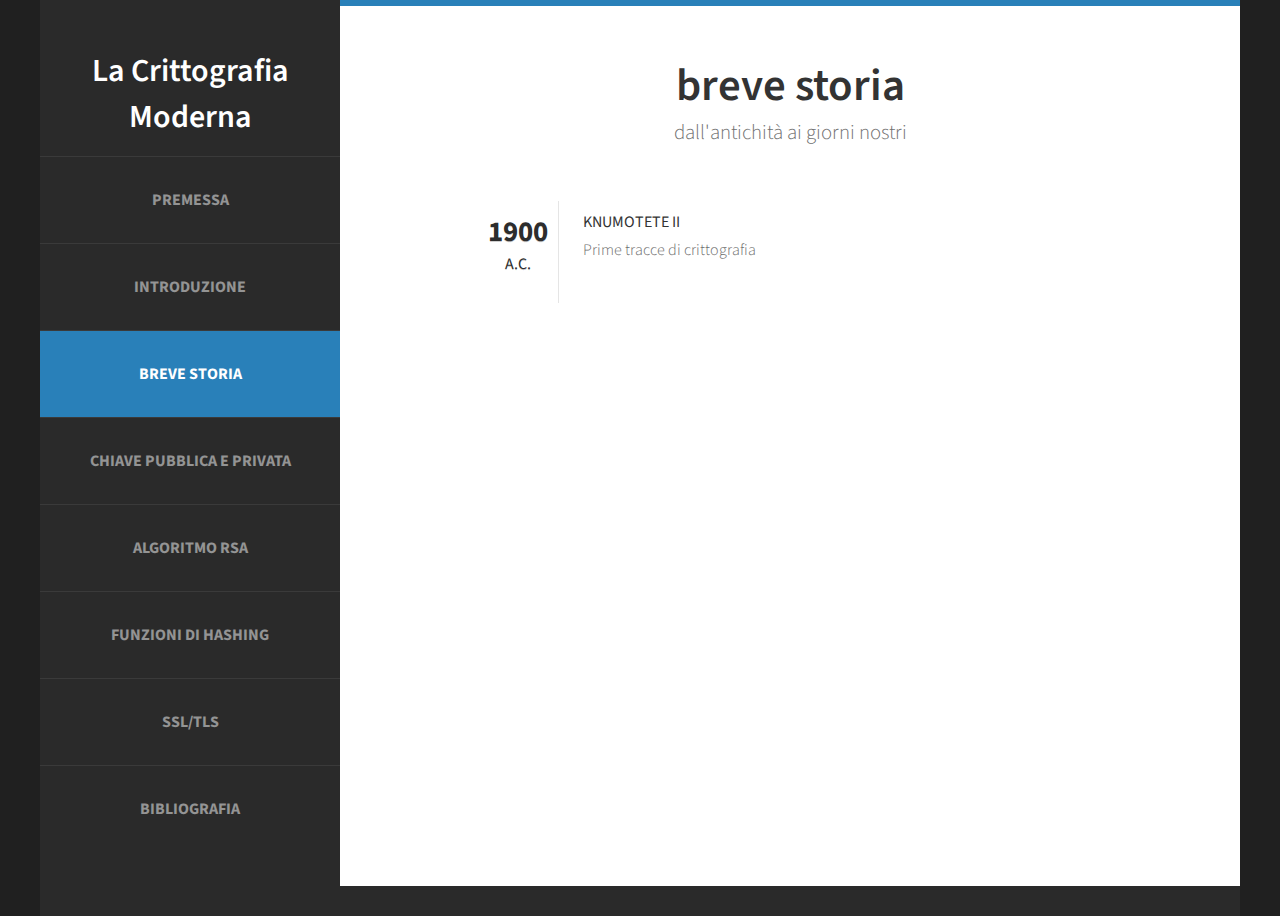
<file: storia.html>
<!DOCTYPE html PUBLIC "-//W3C//DTD XHTML 1.0 Strict//EN" "http://www.w3.org/TR/xhtml1/DTD/xhtml1-strict.dtd">
<html xmlns="http://www.w3.org/1999/xhtml">
<head>
<meta http-equiv="Content-Type" content="text/html; charset=utf-8" />
<title>Crittografia</title>
<meta name="keywords" content="" />
<meta name="description" content="" />
<meta name="author" content="Roberto Vannucci" />
<link href="http://fonts.googleapis.com/css?family=Source+Sans+Pro:200,300,400,600,700,900" rel="stylesheet" />
<link href="fs/default.css" rel="stylesheet" type="text/css" media="all" />
<link href="fs/fonts.css" rel="stylesheet" type="text/css" media="all" />
<script src="http://ajax.googleapis.com/ajax/libs/jquery/1.11.0/jquery.min.js"></script>
<script type="text/javascript" src="app.js" charset="utf-8"></script>
<script type="text/javascript" charset="utf-8">
/* p(pagespec), TIPO -> n:normale, s:slide, v:video */
var pagespec = 'p-s-Storia';
var nextpage = 'chiave.html';
var prevpage = 'introduzione.html';

var slide = 2;
var maxSlide = 5;

/* sempre 100, invia il pagespec */
var c = WSconnetti(100, pagespec);

function slidePiu()
{
	if (slide<=maxSlide)
	{
		$("#li-" +slide).toggleClass("storiaLiHidden");
		slide++;
	}
	else
	{
		slide=2;
		for (var i=2;i<=maxSlide;i++)
			$("#li-" +i).toggleClass("storiaLiHidden");
	}
}

function slideMeno()
{
	if (slide>2)
	{
		slide--;
		$("#li-" +slide).toggleClass("storiaLiHidden");
	}
}

function slideHome()
{
	slide=1;
	for (var i=2;i<=maxSlide;i++)
		$("#li-" +i).toggleClass("storiaLiHidden");
}

function bodyonload()
{
	document.getElementById('li-1').style.display = "list-item";

}
</script>
</head>
<body onload="bodyonload();">
<div id="page" class="container">
	<div id="header">
		<div id="logo">
			<h1><a href="index.html">La Crittografia Moderna</a></h1>
		</div>
		<div id="menu">
			<ul>
				<li><a href="premessa.html" accesskey="1" title="">Premessa</a></li>
				<li><a href="introduzione.html" accesskey="2" title="">Introduzione</a></li>
				<li class="current_page_item"><a href="#" accesskey="3" title="">Breve Storia</a></li>
				<li><a href="chiave.html" accesskey="4" title="">Chiave Pubblica E Privata</a></li>
				<li><a href="rsa.html" accesskey="5" title="">Algoritmo RSA</a></li>
				<li><a href="hashing.html" accesskey="6" title="">Funzioni di Hashing</a></li>
				<li><a href="ssltls.html" accesskey="7" title="">SSL/TLS</a></li>
				<li><a href="bibliografia.html" accesskey="8" title="">Bibliografia</a></li>
			</ul>
		</div>
	</div>
	<div id="main">
		<div id="welcome">
			<div class="title">
				<h2>Breve Storia</h2>
				<span class="byline">dall'antichità ai giorni nostri</span>
			</div>
			<ul class="style1" onclick="slidePiu();">
				<li class="first" id="li-1">
					<p class="date"><a href="#"><b>1900 </b>a.C.</a></p>
					<h3>Knumotete II</h3>
					<p>Prime tracce di crittografia</p>
				</li>
				<li id="li-2" class="storiaLi storiaLiHidden">
					<p class="date"><a href="#"><b>100 </b>a.C.</a></p>
					<h3>giulio cesare</h3>
					<p>Cifrario a sostituzione monoalfabetico</p>
				</li>
				<li id="li-3" class="storiaLi storiaLiHidden">
					<p class="date"><a href="#"><b>1600</b></a></p>
					<h3>blaise de vigenère</h3>
					<p>Cifrario a sostituzione polialfabetico</p>
				</li>
				<li id="li-4" class="storiaLi storiaLiHidden">
					<p class="date"><a href="#"><b>1940</b></a></p>
					<h3>enigma</h3>
					<p>Comunicazioni crittografate fra gli ufficiali nazisti</p>
				</li>
				<li id="li-5" class="storiaLi storiaLiHidden">
					<p class="date"><a href="#"><b>1970</b></a></p>
					<h3>DES, RSA</h3>
					<p>I computer al servizio della crittografia, e viceversa</p>
				</li>
			</ul>
		</div>
	</div>
</div>
</body>
</html>
</file>
<file: fs/default.css>
html, body
	{
		height: 100%;
	}
	
	body
	{
		margin: 0px;
		padding: 0px;
		background: #202020;
		font-family: 'Source Sans Pro', sans-serif;
		font-size: 12pt;
		font-weight: 300;
		color: #444444;
	}
	
	
	h1, h2, h3
	{
		margin: 0;
		padding: 0;
		font-weight: 600;
		color: #333333;
	}
	
	p, ol, ul
	{
		margin-top: 0;
	}
	
	ol, ul
	{
		padding: 0;
		list-style: none;
	}
	
	p
	{
		line-height: 180%;
	}
	
	strong
	{
	}
	
	a
	{
		color: #2980b9;
	}
	
	a:hover
	{
		text-decoration: none;
	}
	
	.container
	{
		overflow: hidden;
		margin: 0em auto;
		width: 1200px;
	}
	
/*********************************************************************************/
/* Image Style                                                                   */
/*********************************************************************************/

	.image
	{
		display: inline-block;
	}
	
	.image img
	{
		display: block;
		width: 100%;
	}
	
	.image-full
	{
		display: block;
		width: 80%;
		margin: 0 0 2em 0;
		margin: auto;
	}
	
	.image-left
	{
		float: left;
		margin: 0 2em 2em 0;
	}
	
	.image-centered
	{
		display: block;
		margin: 0 0 2em 0;
	}
	
	.image-centered img
	{
		margin: 0 auto;
		width: auto;
	}

/*********************************************************************************/
/* List Styles                                                                   */
/*********************************************************************************/

	ul.style1
	{
		margin: 0 auto;
		padding: 0;
		width: 80%;
		overflow: hidden;
		list-style: none;
		text-align: left;
		color: #6c6c6c
	}
	
	ul.style1 li
	{
		padding: 0.9em 0em 0em 0em;
		margin: 0 0 2.5em 0;
		border-top: 1px solid rgba(0,0,0,.1); 
	}
	
	ul.style1 li:first-child
	{
		border-top: none;
	}
	
	ul.style1 p
	{
		margin: 0;
	}
	
	ul.style1 a
	{
		display: block;
		text-decoration: none;
		color: #2D2D2D;
	}
	
	ul.style1 a:hover
	{
		text-decoration: underline;
	}
	
	ul.style1 h3
	{
		padding: 1em 0em 3px 0em;
		text-transform: uppercase;
		font-size: 1em;
		font-weight: 400;
	}
	
	ul.style1 .first
	{
		padding-top: 0;
		background: none;
	}
	
	ul.style1 .date
	{
		float: left;
		position: relative;
		width: 80px;
		height: 70px;
		margin: 0.4em 1.5em 0em 0.5em;
		padding: 1em 0em 1em 0em;
		box-shadow: 0px 0px 0px 5px rgba(255,255,255,0.1);
		line-height: normal;
		text-align: center;
		text-transform: uppercase;
		text-shadow: 0px 1px 0px rgba(0,0,0,.2);
		font-size: 1em;
		font-weight: 400;
		border-right: 1px solid rgba(0,0,0,.1); 
	}
	
	ul.style1 .date:after
	{
		content: '';
		display: block;
		position: absolute;
		left: 0;
		top: 0;
		width: 100%;
		height: 100%;
		border-radius: 6px;
	}
	
	ul.style1 .date b
	{
		margin: 0;
		padding: 0;
		display: block;
		margin-top: -5px;
		font-size: 1.8em;
		font-weight: 700;
	}
	
	ul.style1 .date a
	{
	}
	
	ul.style1 .date a:hover
	{
		text-decoration: none;
	}


/*********************************************************************************/
/* Social Icon Styles                                                            */
/*********************************************************************************/

	ul.contact
	{
		margin: 0;
		padding: 2em 0em 0em 0em;
		list-style: none;
	}
	
	ul.contact li
	{
		display: inline-block;
		padding: 0em 0.30em;
		font-size: 1em;
	}
	
	ul.contact li span
	{
		display: none;
		margin: 0;
		padding: 0;
	}
	
	ul.contact li a
	{
		color: #FFF;
	}
	
	ul.contact li a:before
	{
		display: inline-block;
		background: #3f3f3f;
		width: 40px;
		height: 40px;
		line-height: 40px;
		border-radius: 20px;
		text-align: center;
		color: #FFFFFF;
	}
	
	ul.contact li a.icon-twitter:before { background: #2DAAE4; }
	ul.contact li a.icon-facebook:before { background: #39599F; }
	ul.contact li a.icon-dribbble:before { background: #C4376B;	}
	ul.contact li a.icon-tumblr:before { background: #31516A; }
	ul.contact li a.icon-rss:before { background: #F2600B; }

/*********************************************************************************/
/* Button Style                                                                  */
/*********************************************************************************/

	.button
	{
		display: inline-block;
		padding: 1em 3em 1em 2em;
		letter-spacing: 0.20em;
		text-decoration: none;
		text-transform: uppercase;
		text-align: center;
		font-weight: 400;
		font-size: 0.90em;
		color: #FFFF;
	}
	
	.button:before
	{
		display: inline-block;
		background: #FFC31F;
		margin-right: 1em;
		width: 40px;
		height: 40px;
		line-height: 40px;
		border-radius: 20px;
		text-align: center;
		color: #272925;
	}
		
/*********************************************************************************/
/* 4-column                                                                      */
/*********************************************************************************/

	.box1,
	.box2,
	.box3,
	.box4
	{
		width: 235px;
	}
	
	.box1,
	.box2,
	.box3,
	{
		float: left;
		margin-right: 20px;
	}
	
	.box4
	{
		float: right;
	}
	
/*********************************************************************************/
/* 3-column                                                                      */
/*********************************************************************************/

	.boxA,
	.boxB,
	.boxC
	{
		width: 320px;
	}

	.boxA,
	.boxB,
	{
		float: left;
		margin-right: 20px;
	}
	
	.boxC
	{
		float: right;
	}

/*********************************************************************************/
/* 2-column                                                                      */
/*********************************************************************************/

	.tbox1,
	.tbox2
	{
		width: 575px;
	}
	
	.tbox1
	{
		float: left;
	}

	.tbox2
	{
		float: right;
	}

/*********************************************************************************/
/* Heading Titles                                                                */
/*********************************************************************************/

	.title
	{
		margin-bottom: 3em;
	}
	
	.title h2
	{
		text-transform: lowercase;
		font-size: 2.8em;
	}
	
	.title .byline
	{
		font-size: 1.3em;
		color: #6F6F6F;
	}
		
/*********************************************************************************/
/* Header                                                                        */
/*********************************************************************************/

	#header
	{
		position: relative;
		float: left;
		width: 300px;
		padding: 3em 0em;
	}

/*********************************************************************************/
/* Logo                                                                          */
/*********************************************************************************/

	#logo
	{
		text-align: center;
		margin-bottom: 1em;
	}
	
	#logo h1
	{
		display: block;
	}
	
	#logo a
	{
		text-decoration: none;
		color: #FFF;
	}
	
	#logo span
	{
		padding-right: 0.5em;
		text-transform: uppercase;
		font-size: 0.90em;
		color: rgba(255,255,255,0.3);
	}

	#logo span a
	{
		color: rgba(255,255,255,0.5);
	}
	
	#logo img
	{
		display: inline-block;
		margin-bottom: 1em;
		border-radius: 50%;
	}

/*********************************************************************************/
/* Menu                                                                          */
/*********************************************************************************/

	#menu
	{
	}
	
	#menu ul
	{
	}
	
	#menu li
	{
		border-top: 1px solid rgba(255,255,255,0.08);
	}
	
	#menu li a, #menu li span
	{
		display: block;
		padding: 2em 1.5em;
		text-align: center;
		text-decoration:  none;
		text-transform: uppercase;
		font-weight: 700;
		color: rgba(255,255,255,0.5);
	}
	
	#menu li:hover a, #menu li.active a, #menu li.active span
	{
	}
	
	#menu .current_page_item a
	{
		background: #2980b9;
		color: rgba(255,255,255,1);
	}
	
	#menu .icon
	{
	}

/*********************************************************************************/
/* Banner                                                                        */
/*********************************************************************************/

	#banner
	{
		margin-bottom: 4em;
	}

/*********************************************************************************/
/* Page                                                                          */
/*********************************************************************************/

	#page
	{
		background: #2a2a2a;
	}

/*********************************************************************************/
/* Main                                                                          */
/*********************************************************************************/

	#main
	{
		overflow: hidden;
		float: right;
		width: 800px;
		padding: 3em 50px 5em 50px;
		background: #FFF;
		border-top: 6px solid #2980b9;
		text-align: center;
	}

/*********************************************************************************/
/* Featured                                                                      */
/*********************************************************************************/

	#featured
	{
		overflow: hidden;
		margin-bottom: 3em;
		padding-top: 5em;
		border-top: 1px solid rgba(0,0,0,0.08);
	}

/*********************************************************************************/
/* Sidebar                                                                       */
/*********************************************************************************/

	#sidebar
	{
	}

/*********************************************************************************/
/* Footer                                                                        */
/*********************************************************************************/

	#footer
	{
	}

/*********************************************************************************/
/* Copyright                                                                     */
/*********************************************************************************/

	#copyright
	{
		overflow: hidden;
		padding: 5em 0em;
		border-top: 1px solid rgba(0,0,0,0.08);
	}
	
	#copyright span
	{
		display: block;
		letter-spacing: 0.20em;
		line-height: 2.5em;
		text-align: center;
		text-transform: uppercase;
		font-size: 0.80em;
		color: rgba(0,0,0,0.7);
	}
	
	#copyright a
	{
		text-decoration: none;
		color: rgba(0,0,0,0.9);
	}

	.fa
	{
		display: block;
		color: #000;
		background: red;
	}

.imgSlide{
	width:100%;

}
#cf2 {
  position:relative;
  width:100%;
  height:800px;
  margin:0 auto;
}

#cf2 img {
  position:absolute;
  left:0;
  -webkit-transition: opacity 1s ease-in-out;
  -moz-transition: opacity 1s ease-in-out;
  -o-transition: opacity 1s ease-in-out;
  transition: opacity 1s ease-in-out;
}

#cf2 img.transparent {
	opacity:0;
}

.storiaLi {
	transition: all 1s linear;
	-webkit-transition: all 1s linear; 
	-moz-transition: all 1s linear; 
	-o-transition: all 1s linear; 
}

.storiaLiHidden {
	opacity: 0;
}
</file>
<file: fs/fonts.css>
@charset 'UTF-8';

@font-face{font-family:'FontAwesome';src:url('fontawesome-webfont.eot?v=4.0.1');src:url('fontawesome-webfont.eot?#iefix&v=4.0.1') format('embedded-opentype'),url('fontawesome-webfont.woff?v=4.0.1') format('woff'),url('fontawesome-webfont.ttf?v=4.0.1') format('truetype'),url('fontawesome-webfont.svg?v=4.0.1#fontawesomeregular') format('svg');font-weight:normal;font-style:normal}

/*********************************************************************************/
/* Icons                                                                         */
/* Powered by Font Awesome by Dave Gandy | http://fontawesome.io                 */
/* Licensed under the SIL OFL 1.1 (font), MIT (CSS)                              */
/*********************************************************************************/

	.fa
	{
		text-decoration: none;
	}

		.fa:before
		{
			display:inline-block;
			font-family: FontAwesome;
			font-size: 1.25em;
			text-decoration: none;
			font-style: normal;
			font-weight: normal;
			line-height: 1;
			-webkit-font-smoothing:antialiased;
			-moz-osx-font-smoothing:grayscale;
		}

		.fa-lg{font-size:1.3333333333333333em;line-height:.75em;vertical-align:-15%}
		.fa-2x{font-size:2em}
		.fa-3x{font-size:3em}
		.fa-4x{font-size:4em}
		.fa-5x{font-size:5em}
		.fa-fw{width:1.2857142857142858em;text-align:center}
		.fa-ul{padding-left:0;margin-left:2.142857142857143em;list-style-type:none}.fa-ul>li{position:relative}
		.fa-li{position:absolute;left:-2.142857142857143em;width:2.142857142857143em;top:.14285714285714285em;text-align:center}.fa-li.fa-lg{left:-1.8571428571428572em}
		.fa-border{padding:.2em .25em .15em;border:solid .08em #eee;border-radius:.1em}
		.pull-right{float:right}
		.pull-left{float:left}
		.fa.pull-left{margin-right:.3em}
		.fa.pull-right{margin-left:.3em}
		.fa-spin{-webkit-animation:spin 2s infinite linear;-moz-animation:spin 2s infinite linear;-o-animation:spin 2s infinite linear;animation:spin 2s infinite linear}
		@-moz-keyframes spin{0%{-moz-transform:rotate(0deg)} 100%{-moz-transform:rotate(359deg)}}@-webkit-keyframes spin{0%{-webkit-transform:rotate(0deg)} 100%{-webkit-transform:rotate(359deg)}}@-o-keyframes spin{0%{-o-transform:rotate(0deg)} 100%{-o-transform:rotate(359deg)}}@-ms-keyframes spin{0%{-ms-transform:rotate(0deg)} 100%{-ms-transform:rotate(359deg)}}@keyframes spin{0%{transform:rotate(0deg)} 100%{transform:rotate(359deg)}}.fa-rotate-90{filter:progid:DXImageTransform.Microsoft.BasicImage(rotation=1);-webkit-transform:rotate(90deg);-moz-transform:rotate(90deg);-ms-transform:rotate(90deg);-o-transform:rotate(90deg);transform:rotate(90deg)}
		.fa-rotate-180{filter:progid:DXImageTransform.Microsoft.BasicImage(rotation=2);-webkit-transform:rotate(180deg);-moz-transform:rotate(180deg);-ms-transform:rotate(180deg);-o-transform:rotate(180deg);transform:rotate(180deg)}
		.fa-rotate-270{filter:progid:DXImageTransform.Microsoft.BasicImage(rotation=3);-webkit-transform:rotate(270deg);-moz-transform:rotate(270deg);-ms-transform:rotate(270deg);-o-transform:rotate(270deg);transform:rotate(270deg)}
		.fa-flip-horizontal{filter:progid:DXImageTransform.Microsoft.BasicImage(rotation=0, mirror=1);-webkit-transform:scale(-1, 1);-moz-transform:scale(-1, 1);-ms-transform:scale(-1, 1);-o-transform:scale(-1, 1);transform:scale(-1, 1)}
		.fa-flip-vertical{filter:progid:DXImageTransform.Microsoft.BasicImage(rotation=2, mirror=1);-webkit-transform:scale(1, -1);-moz-transform:scale(1, -1);-ms-transform:scale(1, -1);-o-transform:scale(1, -1);transform:scale(1, -1)}
		.fa-stack{position:relative;display:inline-block;width:2em;height:2em;line-height:2em;vertical-align:middle}
		.fa-stack-1x,.fa-stack-2x{position:absolute;left:0;width:100%;text-align:center}
		.fa-stack-1x{line-height:inherit}
		.fa-stack-2x{font-size:2em}
		.fa-inverse{color:#fff}
		.fa-glass:before{content:"\f000"}
		.fa-music:before{content:"\f001"}
		.fa-search:before{content:"\f002"}
		.fa-envelope-o:before{content:"\f003"}
		.fa-heart:before{content:"\f004"}
		.fa-star:before{content:"\f005"}
		.fa-star-o:before{content:"\f006"}
		.fa-user:before{content:"\f007"}
		.fa-film:before{content:"\f008"}
		.fa-th-large:before{content:"\f009"}
		.fa-th:before{content:"\f00a"}
		.fa-th-list:before{content:"\f00b"}
		.fa-check:before{content:"\f00c"}
		.fa-times:before{content:"\f00d"}
		.fa-search-plus:before{content:"\f00e"}
		.fa-search-minus:before{content:"\f010"}
		.fa-power-off:before{content:"\f011"}
		.fa-signal:before{content:"\f012"}
		.fa-gear:before,.fa-cog:before{content:"\f013"}
		.fa-trash-o:before{content:"\f014"}
		.fa-home:before{content:"\f015"}
		.fa-file-o:before{content:"\f016"}
		.fa-clock-o:before{content:"\f017"}
		.fa-road:before{content:"\f018"}
		.fa-download:before{content:"\f019"}
		.fa-arrow-circle-o-down:before{content:"\f01a"}
		.fa-arrow-circle-o-up:before{content:"\f01b"}
		.fa-inbox:before{content:"\f01c"}
		.fa-play-circle-o:before{content:"\f01d"}
		.fa-rotate-right:before,.fa-repeat:before{content:"\f01e"}
		.fa-refresh:before{content:"\f021"}
		.fa-list-alt:before{content:"\f022"}
		.fa-lock:before{content:"\f023"}
		.fa-flag:before{content:"\f024"}
		.fa-headphones:before{content:"\f025"}
		.fa-volume-off:before{content:"\f026"}
		.fa-volume-down:before{content:"\f027"}
		.fa-volume-up:before{content:"\f028"}
		.fa-qrcode:before{content:"\f029"}
		.fa-barcode:before{content:"\f02a"}
		.fa-tag:before{content:"\f02b"}
		.fa-tags:before{content:"\f02c"}
		.fa-book:before{content:"\f02d"}
		.fa-bookmark:before{content:"\f02e"}
		.fa-print:before{content:"\f02f"}
		.fa-camera:before{content:"\f030"}
		.fa-font:before{content:"\f031"}
		.fa-bold:before{content:"\f032"}
		.fa-italic:before{content:"\f033"}
		.fa-text-height:before{content:"\f034"}
		.fa-text-width:before{content:"\f035"}
		.fa-align-left:before{content:"\f036"}
		.fa-align-center:before{content:"\f037"}
		.fa-align-right:before{content:"\f038"}
		.fa-align-justify:before{content:"\f039"}
		.fa-list:before{content:"\f03a"}
		.fa-dedent:before,.fa-outdent:before{content:"\f03b"}
		.fa-indent:before{content:"\f03c"}
		.fa-video-camera:before{content:"\f03d"}
		.fa-picture-o:before{content:"\f03e"}
		.fa-pencil:before{content:"\f040"}
		.fa-map-marker:before{content:"\f041"}
		.fa-adjust:before{content:"\f042"}
		.fa-tint:before{content:"\f043"}
		.fa-edit:before,.fa-pencil-square-o:before{content:"\f044"}
		.fa-share-square-o:before{content:"\f045"}
		.fa-check-square-o:before{content:"\f046"}
		.fa-move:before{content:"\f047"}
		.fa-step-backward:before{content:"\f048"}
		.fa-fast-backward:before{content:"\f049"}
		.fa-backward:before{content:"\f04a"}
		.fa-play:before{content:"\f04b"}
		.fa-pause:before{content:"\f04c"}
		.fa-stop:before{content:"\f04d"}
		.fa-forward:before{content:"\f04e"}
		.fa-fast-forward:before{content:"\f050"}
		.fa-step-forward:before{content:"\f051"}
		.fa-eject:before{content:"\f052"}
		.fa-chevron-left:before{content:"\f053"}
		.fa-chevron-right:before{content:"\f054"}
		.fa-plus-circle:before{content:"\f055"}
		.fa-minus-circle:before{content:"\f056"}
		.fa-times-circle:before{content:"\f057"}
		.fa-check-circle:before{content:"\f058"}
		.fa-question-circle:before{content:"\f059"}
		.fa-info-circle:before{content:"\f05a"}
		.fa-crosshairs:before{content:"\f05b"}
		.fa-times-circle-o:before{content:"\f05c"}
		.fa-check-circle-o:before{content:"\f05d"}
		.fa-ban:before{content:"\f05e"}
		.fa-arrow-left:before{content:"\f060"}
		.fa-arrow-right:before{content:"\f061"}
		.fa-arrow-up:before{content:"\f062"}
		.fa-arrow-down:before{content:"\f063"}
		.fa-mail-forward:before,.fa-share:before{content:"\f064"}
		.fa-resize-full:before{content:"\f065"}
		.fa-resize-small:before{content:"\f066"}
		.fa-plus:before{content:"\f067"}
		.fa-minus:before{content:"\f068"}
		.fa-asterisk:before{content:"\f069"}
		.fa-exclamation-circle:before{content:"\f06a"}
		.fa-gift:before{content:"\f06b"}
		.fa-leaf:before{content:"\f06c"}
		.fa-fire:before{content:"\f06d"}
		.fa-eye:before{content:"\f06e"}
		.fa-eye-slash:before{content:"\f070"}
		.fa-warning:before,.fa-exclamation-triangle:before{content:"\f071"}
		.fa-plane:before{content:"\f072"}
		.fa-calendar:before{content:"\f073"}
		.fa-random:before{content:"\f074"}
		.fa-comment:before{content:"\f075"}
		.fa-magnet:before{content:"\f076"}
		.fa-chevron-up:before{content:"\f077"}
		.fa-chevron-down:before{content:"\f078"}
		.fa-retweet:before{content:"\f079"}
		.fa-shopping-cart:before{content:"\f07a"}
		.fa-folder:before{content:"\f07b"}
		.fa-folder-open:before{content:"\f07c"}
		.fa-resize-vertical:before{content:"\f07d"}
		.fa-resize-horizontal:before{content:"\f07e"}
		.fa-bar-chart-o:before{content:"\f080"}
		.fa-twitter-square:before{content:"\f081"}
		.fa-facebook-square:before{content:"\f082"}
		.fa-camera-retro:before{content:"\f083"}
		.fa-key:before{content:"\f084"}
		.fa-gears:before,.fa-cogs:before{content:"\f085"}
		.fa-comments:before{content:"\f086"}
		.fa-thumbs-o-up:before{content:"\f087"}
		.fa-thumbs-o-down:before{content:"\f088"}
		.fa-star-half:before{content:"\f089"}
		.fa-heart-o:before{content:"\f08a"}
		.fa-sign-out:before{content:"\f08b"}
		.fa-linkedin-square:before{content:"\f08c"}
		.fa-thumb-tack:before{content:"\f08d"}
		.fa-external-link:before{content:"\f08e"}
		.fa-sign-in:before{content:"\f090"}
		.fa-trophy:before{content:"\f091"}
		.fa-github-square:before{content:"\f092"}
		.fa-upload:before{content:"\f093"}
		.fa-lemon-o:before{content:"\f094"}
		.fa-phone:before{content:"\f095"}
		.fa-square-o:before{content:"\f096"}
		.fa-bookmark-o:before{content:"\f097"}
		.fa-phone-square:before{content:"\f098"}
		.fa-twitter:before{content:"\f099"}
		.fa-facebook:before{content:"\f09a"}
		.fa-github:before{content:"\f09b"}
		.fa-unlock:before{content:"\f09c"}
		.fa-credit-card:before{content:"\f09d"}
		.fa-rss:before{content:"\f09e"}
		.fa-hdd-o:before{content:"\f0a0"}
		.fa-bullhorn:before{content:"\f0a1"}
		.fa-bell:before{content:"\f0f3"}
		.fa-certificate:before{content:"\f0a3"}
		.fa-hand-o-right:before{content:"\f0a4"}
		.fa-hand-o-left:before{content:"\f0a5"}
		.fa-hand-o-up:before{content:"\f0a6"}
		.fa-hand-o-down:before{content:"\f0a7"}
		.fa-arrow-circle-left:before{content:"\f0a8"}
		.fa-arrow-circle-right:before{content:"\f0a9"}
		.fa-arrow-circle-up:before{content:"\f0aa"}
		.fa-arrow-circle-down:before{content:"\f0ab"}
		.fa-globe:before{content:"\f0ac"}
		.fa-wrench:before{content:"\f0ad"}
		.fa-tasks:before{content:"\f0ae"}
		.fa-filter:before{content:"\f0b0"}
		.fa-briefcase:before{content:"\f0b1"}
		.fa-fullscreen:before{content:"\f0b2"}
		.fa-group:before{content:"\f0c0"}
		.fa-chain:before,.fa-link:before{content:"\f0c1"}
		.fa-cloud:before{content:"\f0c2"}
		.fa-flask:before{content:"\f0c3"}
		.fa-cut:before,.fa-scissors:before{content:"\f0c4"}
		.fa-copy:before,.fa-files-o:before{content:"\f0c5"}
		.fa-paperclip:before{content:"\f0c6"}
		.fa-save:before,.fa-floppy-o:before{content:"\f0c7"}
		.fa-square:before{content:"\f0c8"}
		.fa-reorder:before{content:"\f0c9"}
		.fa-list-ul:before{content:"\f0ca"}
		.fa-list-ol:before{content:"\f0cb"}
		.fa-strikethrough:before{content:"\f0cc"}
		.fa-underline:before{content:"\f0cd"}
		.fa-table:before{content:"\f0ce"}
		.fa-magic:before{content:"\f0d0"}
		.fa-truck:before{content:"\f0d1"}
		.fa-pinterest:before{content:"\f0d2"}
		.fa-pinterest-square:before{content:"\f0d3"}
		.fa-google-plus-square:before{content:"\f0d4"}
		.fa-google-plus:before{content:"\f0d5"}
		.fa-money:before{content:"\f0d6"}
		.fa-caret-down:before{content:"\f0d7"}
		.fa-caret-up:before{content:"\f0d8"}
		.fa-caret-left:before{content:"\f0d9"}
		.fa-caret-right:before{content:"\f0da"}
		.fa-columns:before{content:"\f0db"}
		.fa-unsorted:before,.fa-sort:before{content:"\f0dc"}
		.fa-sort-down:before,.fa-sort-asc:before{content:"\f0dd"}
		.fa-sort-up:before,.fa-sort-desc:before{content:"\f0de"}
		.fa-envelope:before{content:"\f0e0"}
		.fa-linkedin:before{content:"\f0e1"}
		.fa-rotate-left:before,.fa-undo:before{content:"\f0e2"}
		.fa-legal:before,.fa-gavel:before{content:"\f0e3"}
		.fa-dashboard:before,.fa-tachometer:before{content:"\f0e4"}
		.fa-comment-o:before{content:"\f0e5"}
		.fa-comments-o:before{content:"\f0e6"}
		.fa-flash:before,.fa-bolt:before{content:"\f0e7"}
		.fa-sitemap:before{content:"\f0e8"}
		.fa-umbrella:before{content:"\f0e9"}
		.fa-paste:before,.fa-clipboard:before{content:"\f0ea"}
		.fa-lightbulb-o:before{content:"\f0eb"}
		.fa-exchange:before{content:"\f0ec"}
		.fa-cloud-download:before{content:"\f0ed"}
		.fa-cloud-upload:before{content:"\f0ee"}
		.fa-user-md:before{content:"\f0f0"}
		.fa-stethoscope:before{content:"\f0f1"}
		.fa-suitcase:before{content:"\f0f2"}
		.fa-bell-o:before{content:"\f0a2"}
		.fa-coffee:before{content:"\f0f4"}
		.fa-cutlery:before{content:"\f0f5"}
		.fa-file-text-o:before{content:"\f0f6"}
		.fa-building:before{content:"\f0f7"}
		.fa-hospital:before{content:"\f0f8"}
		.fa-ambulance:before{content:"\f0f9"}
		.fa-medkit:before{content:"\f0fa"}
		.fa-fighter-jet:before{content:"\f0fb"}
		.fa-beer:before{content:"\f0fc"}
		.fa-h-square:before{content:"\f0fd"}
		.fa-plus-square:before{content:"\f0fe"}
		.fa-angle-double-left:before{content:"\f100"}
		.fa-angle-double-right:before{content:"\f101"}
		.fa-angle-double-up:before{content:"\f102"}
		.fa-angle-double-down:before{content:"\f103"}
		.fa-angle-left:before{content:"\f104"}
		.fa-angle-right:before{content:"\f105"}
		.fa-angle-up:before{content:"\f106"}
		.fa-angle-down:before{content:"\f107"}
		.fa-desktop:before{content:"\f108"}
		.fa-laptop:before{content:"\f109"}
		.fa-tablet:before{content:"\f10a"}
		.fa-mobile-phone:before,.fa-mobile:before{content:"\f10b"}
		.fa-circle-o:before{content:"\f10c"}
		.fa-quote-left:before{content:"\f10d"}
		.fa-quote-right:before{content:"\f10e"}
		.fa-spinner:before{content:"\f110"}
		.fa-circle:before{content:"\f111"}
		.fa-mail-reply:before,.fa-reply:before{content:"\f112"}
		.fa-github-alt:before{content:"\f113"}
		.fa-folder-o:before{content:"\f114"}
		.fa-folder-open-o:before{content:"\f115"}
		.fa-expand-o:before{content:"\f116"}
		.fa-collapse-o:before{content:"\f117"}
		.fa-smile-o:before{content:"\f118"}
		.fa-frown-o:before{content:"\f119"}
		.fa-meh-o:before{content:"\f11a"}
		.fa-gamepad:before{content:"\f11b"}
		.fa-keyboard-o:before{content:"\f11c"}
		.fa-flag-o:before{content:"\f11d"}
		.fa-flag-checkered:before{content:"\f11e"}
		.fa-terminal:before{content:"\f120"}
		.fa-code:before{content:"\f121"}
		.fa-reply-all:before{content:"\f122"}
		.fa-mail-reply-all:before{content:"\f122"}
		.fa-star-half-empty:before,.fa-star-half-full:before,.fa-star-half-o:before{content:"\f123"}
		.fa-location-arrow:before{content:"\f124"}
		.fa-crop:before{content:"\f125"}
		.fa-code-fork:before{content:"\f126"}
		.fa-unlink:before,.fa-chain-broken:before{content:"\f127"}
		.fa-question:before{content:"\f128"}
		.fa-info:before{content:"\f129"}
		.fa-exclamation:before{content:"\f12a"}
		.fa-superscript:before{content:"\f12b"}
		.fa-subscript:before{content:"\f12c"}
		.fa-eraser:before{content:"\f12d"}
		.fa-puzzle-piece:before{content:"\f12e"}
		.fa-microphone:before{content:"\f130"}
		.fa-microphone-slash:before{content:"\f131"}
		.fa-shield:before{content:"\f132"}
		.fa-calendar-o:before{content:"\f133"}
		.fa-fire-extinguisher:before{content:"\f134"}
		.fa-rocket:before{content:"\f135"}
		.fa-maxcdn:before{content:"\f136"}
		.fa-chevron-circle-left:before{content:"\f137"}
		.fa-chevron-circle-right:before{content:"\f138"}
		.fa-chevron-circle-up:before{content:"\f139"}
		.fa-chevron-circle-down:before{content:"\f13a"}
		.fa-html5:before{content:"\f13b"}
		.fa-css3:before{content:"\f13c"}
		.fa-anchor:before{content:"\f13d"}
		.fa-unlock-o:before{content:"\f13e"}
		.fa-bullseye:before{content:"\f140"}
		.fa-ellipsis-horizontal:before{content:"\f141"}
		.fa-ellipsis-vertical:before{content:"\f142"}
		.fa-rss-square:before{content:"\f143"}
		.fa-play-circle:before{content:"\f144"}
		.fa-ticket:before{content:"\f145"}
		.fa-minus-square:before{content:"\f146"}
		.fa-minus-square-o:before{content:"\f147"}
		.fa-level-up:before{content:"\f148"}
		.fa-level-down:before{content:"\f149"}
		.fa-check-square:before{content:"\f14a"}
		.fa-pencil-square:before{content:"\f14b"}
		.fa-external-link-square:before{content:"\f14c"}
		.fa-share-square:before{content:"\f14d"}
		.fa-compass:before{content:"\f14e"}
		.fa-toggle-down:before,.fa-caret-square-o-down:before{content:"\f150"}
		.fa-toggle-up:before,.fa-caret-square-o-up:before{content:"\f151"}
		.fa-toggle-right:before,.fa-caret-square-o-right:before{content:"\f152"}
		.fa-euro:before,.fa-eur:before{content:"\f153"}
		.fa-gbp:before{content:"\f154"}
		.fa-dollar:before,.fa-usd:before{content:"\f155"}
		.fa-rupee:before,.fa-inr:before{content:"\f156"}
		.fa-cny:before,.fa-rmb:before,.fa-yen:before,.fa-jpy:before{content:"\f157"}
		.fa-ruble:before,.fa-rouble:before,.fa-rub:before{content:"\f158"}
		.fa-won:before,.fa-krw:before{content:"\f159"}
		.fa-bitcoin:before,.fa-btc:before{content:"\f15a"}
		.fa-file:before{content:"\f15b"}
		.fa-file-text:before{content:"\f15c"}
		.fa-sort-alpha-asc:before{content:"\f15d"}
		.fa-sort-alpha-desc:before{content:"\f15e"}
		.fa-sort-amount-asc:before{content:"\f160"}
		.fa-sort-amount-desc:before{content:"\f161"}
		.fa-sort-numeric-asc:before{content:"\f162"}
		.fa-sort-numeric-desc:before{content:"\f163"}
		.fa-thumbs-up:before{content:"\f164"}
		.fa-thumbs-down:before{content:"\f165"}
		.fa-youtube-square:before{content:"\f166"}
		.fa-youtube:before{content:"\f167"}
		.fa-xing:before{content:"\f168"}
		.fa-xing-square:before{content:"\f169"}
		.fa-youtube-play:before{content:"\f16a"}
		.fa-dropbox:before{content:"\f16b"}
		.fa-stack-overflow:before{content:"\f16c"}
		.fa-instagram:before{content:"\f16d"}
		.fa-flickr:before{content:"\f16e"}
		.fa-adn:before{content:"\f170"}
		.fa-bitbucket:before{content:"\f171"}
		.fa-bitbucket-square:before{content:"\f172"}
		.fa-tumblr:before{content:"\f173"}
		.fa-tumblr-square:before{content:"\f174"}
		.fa-long-arrow-down:before{content:"\f175"}
		.fa-long-arrow-up:before{content:"\f176"}
		.fa-long-arrow-left:before{content:"\f177"}
		.fa-long-arrow-right:before{content:"\f178"}
		.fa-apple:before{content:"\f179"}
		.fa-windows:before{content:"\f17a"}
		.fa-android:before{content:"\f17b"}
		.fa-linux:before{content:"\f17c"}
		.fa-dribbble:before{content:"\f17d"}
		.fa-skype:before{content:"\f17e"}
		.fa-foursquare:before{content:"\f180"}
		.fa-trello:before{content:"\f181"}
		.fa-female:before{content:"\f182"}
		.fa-male:before{content:"\f183"}
		.fa-gittip:before{content:"\f184"}
		.fa-sun-o:before{content:"\f185"}
		.fa-moon-o:before{content:"\f186"}
		.fa-archive:before{content:"\f187"}
		.fa-bug:before{content:"\f188"}
		.fa-vk:before{content:"\f189"}
		.fa-weibo:before{content:"\f18a"}
		.fa-renren:before{content:"\f18b"}
		.fa-pagelines:before{content:"\f18c"}
		.fa-stack-exchange:before{content:"\f18d"}
		.fa-arrow-circle-o-right:before{content:"\f18e"}
		.fa-arrow-circle-o-left:before{content:"\f190"}
		.fa-toggle-left:before,.fa-caret-square-o-left:before{content:"\f191"}
		.fa-dot-circle-o:before{content:"\f192"}
		.fa-wheelchair:before{content:"\f193"}
		.fa-vimeo-square:before{content:"\f194"}
		.fa-turkish-lira:before,.fa-try:before{content:"\f195"}
</file>
<file: controller/res/themes/css/jqtouch.css>
/**
 * Background noise recipe
 * 
 * This recipe use a sass function to generate a .png file
 * 
 * Inspired by a jQuery plugin "Noisy" by Daniel Rapp @DanielRapp
 * @link https://github.com/DanielRapp/Noisy
 * 
 * Converted using Sass by Aaron Russell @aaronrussell & Philipp Bosch @philippbosch
 * @link https://gist.github.com/1021332
 * 
 * Ported to a sass gem by Antti Salonen @antsa
 * @link https://github.com/antsa/sassy_noise
 * 
 * Mixin:        background-noise
 * Function:     background_noise
 * 
 * @author Daniel Rapp @DanielRapp
 * @author Aaron Russell @aaronrussell
 * @author Philipp Bosch @philippbosch
 * @author Antti Salonen @antsa
 * @author Maxime Thirouin maxime.thirouin@gmail.com @MoOx
 */
/**
 *
 * @class Gradients
 * @author David Kaneda http://www.davidkaneda.com/
 *
 */
/**
 * Adds a background gradient into a specified selector.
 * 
 *     @include background-gradient(#444, 'glossy');
 * 
 * You can also use color-stops if you want full control of the gradient:
 * 
 *     @include background-gradient(#444, color-stops(#333, #222, #111));
 * 
 * @param {color} $bg-color
 * The base color of the gradient.
 * 
 * @param {string/list} $type
 * The style of the gradient, one of five pre-defined options: matte, bevel, glossy, recessed, or linear:
 *
 *     @include background-gradient(red, 'glossy');
 *
 * It can also accept a list of color-stop values:;
 * 
 *     @include background-gradient(black, color-stops(#333, #111, #000));
 * 
 * @param {string} $direction
 * The direction of the gradient.
 */
/**
 * Blueprint grid background pattern
 * 
 * @link http://lea.verou.me/css3patterns/#blueprint-grid
 *
 * @author Lea Verou http://lea.verou.me/ for the original pattern
 * @author Maxime Thirouin maxime.thirouin@gmail.com @MoOx for the sass mixin
 */
/**
 * Background overlay inspired by Google Chrome modal overlay
 * 
 * @author Maxime Thirouin @MoOx maxime.thirouin@gmail.com
 */
/**
 * Striped background pattern
 * 
 * @link http://lea.verou.me/css3patterns/
 *
 * @author Lea Verou http://lea.verou.me/ for the original pattern
 * @author David Kaneda http://www.davidkaneda.com @davidkaneda for the sass mixin
 */
/**
 *
 * Before compass 0.11.5, you need to add
 * Compass::BrowserSupport.add_support("repeating-linear-gradient", "webkit", "moz", "o", "ms")
 * To your configuration (config.rb)
 * @see https://github.com/chriseppstein/compass/issues/401
 *
 * @link http://lea.verou.me/css3patterns/#tartan
 *
 * @author Marta Armada http://swwweet.com/ for the original pattern
 * @author Maxime Thirouin maxime.thirouin@gmail.com @MoOx for the sass mixin
 */
/**
 * Carbon Fiber background pattern
 *
 * @author Lea Verou http://lea.verou.me/ for the original pattern
 * @author David Kaneda http://www.davidkaneda.com/ for the Sass mixin
 *
 * @link http://lea.verou.me/css3patterns/
 *
 */
/**
 * Normalize.css
 * Opposite approche from CSS reset
 * 
 * Based on normalize.css commit 9576d48fc234c5224b1fc4dccba2f5965243843d
 *
 * @link http://github.com/necolas/normalize.css
 */
/* normalize.css 2011-07-12T10:51 UTC · http://github.com/necolas/normalize.css */
/* =============================================================================
   HTML5 element display
   ========================================================================== */
/* =============================================================================
   Base
   ========================================================================== */
/* =============================================================================
   Links
   ========================================================================== */
/* =============================================================================
   Typography
   ========================================================================== */
/* =============================================================================
   Lists
   ========================================================================== */
/* =============================================================================
   Embedded content
   ========================================================================== */
/* =============================================================================
   Figures
   ========================================================================== */
/* =============================================================================
   Forms
   ========================================================================== */
/* =============================================================================
   Tables
   ========================================================================== */
/**
 *
 * @author David Kaneda - http://www.davidkaneda.com
 *
 */
/**
 * @class Color
 */
/**
 * Returns the brightness (out of 100) of a specified color.
 * @todo explain why this is useful
 * @param {color} $color The color you want the brightness value of
 * @return {measurement}
 */
/**
 * Returns the luminosity for a specified color
 * @todo explain why this is useful
 * @param {color} The color to check
 * @return {measurement}
 */
/**
 * Glass effect
 * Use this on image for better effect render
 * 
 * Inspired from Simurai's IMDB redisign
 *
 * @link http://lab.simurai.com/redesign/imdb
 * @thanks Simurai @simurai
 */
/**
 * Note IE7/6 doesn't understand pseudo element as ::before and ::after
 * IE8 need to have :before and not ::before
 * So use only : and not :: if you want to support IE8
 * IE9 Webkit Firefox Opera understand ::
 */
/**
 * Scotch tape effect with pure CSS
 * 
 * @thanks Nick La @nickla for original concept
 * @link http://webdesignerwall.com/tutorials/css3-image-styles
 * 
 * @author David Kaneda http://www.davidkaneda.com
 *
 */
/**
 * Note IE7/6 doesn't understand pseudo element as ::before and ::after
 * IE8 need to have :before and not ::before
 * So use only : and not :: if you want to support IE8
 * IE9 Webkit Firefox Opera understand ::
 */
/**
 * Corner folded with pure CSS
 * 
 * Known support: Firefox 3.5+, Chrome 4+, Safari 4+, Opera 10+, IE 9+.
 * IE8 is not supported because it not render properly box-shadow and
 * pseudo element should be selected with ::element and not :element
 * 
 * @thanks Nicolas Gallagher @necolas
 * @link http://nicolasgallagher.com/pure-css-folded-corner-effect/demo/
 * @todo Nix in .4
 */
/**
 * Note IE7/6 doesn't understand pseudo element as ::before and ::after
 * IE8 need to have :before and not ::before
 * So use only : and not :: if you want to support IE8
 * IE9 Webkit Firefox Opera understand ::
 */
/**
 * Corner folded with pure CSS
 * 
 * Known support: Firefox 3.5+, Chrome 4+, Safari 4+, Opera 10+, IE 9+.
 * IE8 is not supported because it not render properly box-shadow and
 * pseudo element should be selected with ::element and not :element
 * 
 * @thanks Nicolas Gallagher @necolas
 * @link http://nicolasgallagher.com/pure-css-folded-corner-effect/demo/
 */
/**
 * Note IE7/6 doesn't understand pseudo element as ::before and ::after
 * IE8 need to have :before and not ::before
 * So use only : and not :: if you want to support IE8
 * IE9 Webkit Firefox Opera understand ::
 */
/**
 * Form element inline mixin
 * This mixin allow you to have a label inline with your input
 * It's simply based on inline-block behavior
 *
 * @author Maxime Thirouin maxime.thirouin@gmail.com @MoOx
 */
/**
 * Vertical alignement for page
 * Inspired by http://css-tricks.com/snippets/css/center-div-with-dynamic-height/
 * 
 * Usage:
 * 
 * SCSS
 * @include vertical-align-requirement;
 * .v-align-container { @include vertical-align-container }
 * .v-align-content-container { @include vertical-align-content-container }
 * .v-align-content { @include vertical-align-content }
 * 
 * HTML
 * <body>
 *     <div class="v-align-container">
 *         <div class="v-align-content-container">
 *             <div class="v-align-content">
 *             Your content !
 *             </div>
 *         </div> 
 *     </div>
 * </body>
 *
 * @thanks Chris Coyier @chriscoyier
 * @autor Maxime Thirouin maxime.thirouin@gmail.com @MoOx
 */
/**
 * Media Queries Mixins
 * 
 * @todo Do we have to take care of print ?
 * 
 * @require sass-3.2 (you need eventually to do "sudo gem install sass --pre")
 * @author Maxime Thirouin <maxime.thirouin@gmail.com>
 */
/*
$media-query-width-big: 1280px;
$media-query-width-medium: 960px;
$media-query-width-small: 480px;
*/
/**
 * Drop shadow mixins from Nicolas Gallagher demo
 * 
 * @thanks Nicolas Gallagher @necolas, @simurai, @cameronmoll, @matthamm
 * 
 * @link http://nicolasgallagher.com/css-drop-shadows-without-images/demo/
 */
/**
 * Drop shadow curled
 *
 * @thanks Nicolas Gallagher @necolas
 * @link http://nicolasgallagher.com/css-drop-shadows-without-images/demo/
 */
/**
 * Drop shadow curved
 *
 * @thanks Nicolas Gallagher @necolas
 * @link http://nicolasgallagher.com/css-drop-shadows-without-images/demo/
 */
/**
 * Drop shadow flying
 *
 * @thanks Geoffrey Crofte @geoffrey_crofte
 * @link http://www.creativejuiz.fr/trytotry/css3-box-shadow-after-before/
 */
/**
 * Drop shadow w/ lifted corners
 *
 * @thanks Nicolas Gallagher @necolas
 * @link http://nicolasgallagher.com/css-drop-shadows-without-images/demo/
 */
/**
 * Drop shadow w/ perspective
 *
 * @thanks Nicolas Gallagher @necolas
 * @link http://nicolasgallagher.com/css-drop-shadows-without-images/demo/
 */
/**
 * Drop shadow raised
 *
 * @thanks Nicolas Gallagher @necolas
 * @link http://nicolasgallagher.com/css-drop-shadows-without-images/demo/
 */
/**
 * Drop shadow rules required for transform on drop shadow
 * 
 * /!\ This is required if you want to apply some transform on the element using drop shadow
 *
 * @thanks Nicolas Gallagher @necolas
 * @link http://nicolasgallagher.com/css-drop-shadows-without-images/demo/
 */
/**
 * Shadow along the top edge of the browser viewport
 * 
 * @link http://playground.genelocklin.com/depth/
 */
/**
* Shapes !
* Polygons, ellipses and symbols
* 
* @thanks Chris Coyier @chriscoyier
* @link http://css-tricks.com/examples/ShapesOfCSS/
* @author Maxime Thirouin maxime.thirouin@gmail.com @MoOx
*/
/**
 * Shape/Ellipse
 *
 * @author Maxime Thirouin maxime.thirouin@gmail.com @MoOx
 */
/**
 * Shape/Polygon
 *
 * @author Maxime Thirouin maxime.thirouin@gmail.com @MoOx
 */
/**
 * Shape/Polygon/Hexagon
 *
 * @author Maxime Thirouin maxime.thirouin@gmail.com @MoOx
 */
/**
 * Shape/Polygon/Octagon
 *
 * @author Maxime Thirouin maxime.thirouin@gmail.com @MoOx
 */
/**
 * Shape/Polygon/Parallelogram
 *
 * @author Maxime Thirouin maxime.thirouin@gmail.com @MoOx
 */
/**
 * Shape/Polygon/Pentagon
 *
 * @author Maxime Thirouin maxime.thirouin@gmail.com @MoOx
 */
/**
 * Shape/Polygon/Rectangle
 *
 * @author Maxime Thirouin maxime.thirouin@gmail.com @MoOx
 */
/**
 * Shape/Polygon/Rhombus
 *
 * @author Maxime Thirouin maxime.thirouin@gmail.com @MoOx
 */
/**
 * Shape/Polygon/Square
 *
 * @author Maxime Thirouin maxime.thirouin@gmail.com @MoOx
 */
/**
 * Shape/Polygon/Star
 *
 * @todo check if setting a z-index by default is a good thing
 * @author Maxime Thirouin maxime.thirouin@gmail.com @MoOx
 */
/**
 * Shape/Polygon/Trapezoid
 *
 * @author Maxime Thirouin maxime.thirouin@gmail.com @MoOx
 */
/**
 * Shape/Polygon/Triangle
 *
 * @author Maxime Thirouin maxime.thirouin@gmail.com @MoOx
 */
/**
 * Shape/Symbol
 *
 * @author Maxime Thirouin maxime.thirouin@gmail.com @MoOx
 */
/**
 * Shape/Symbol/Diamond
 *
 * @todo add height support
 * 
 * @author Alexander Futekov
 * @author Maxime Thirouin maxime.thirouin@gmail.com @MoOx
 */
/**
 * Shape/Symbol/Egg
 *
 * @author Maxime Thirouin maxime.thirouin@gmail.com @MoOx
 */
/**
 * Shape/Symbol/Heart
 * 
 * @author Nicolas Gallagher @necolas
 * @author Maxime Thirouin maxime.thirouin@gmail.com @MoOx
 */
/**
 * Shape/Symbol/Infinity
 * 
 * @author Nicolas Gallagher @necolas
 * @author Maxime Thirouin maxime.thirouin@gmail.com @MoOx
 */
/**
 * Shape/Symbol/Pacman
 *
 * @author Maxime Thirouin maxime.thirouin@gmail.com @MoOx
 */
/**
 * Shape/Symbol/Yin-yang
 *
 * @author Alexander Futekov
 * @author Maxime Thirouin maxime.thirouin@gmail.com @MoOx
 */
/**
 * Micro clearfix hack
 * 
 * The clearfix hack is a popular way to clear floats without resorting to using presentational markup. This article presents an update to the clearfix method that further reduces the amount of CSS required.
 * Known support: Firefox 2+, Safari 2+, Chrome, Opera 9.27+, IE 6+, IE Mac.
 *
 * @thanks Nicolas Gallagher @necolas
 * @link http://nicolasgallagher.com/micro-clearfix-hack/
 */
/**
 * Note IE7/6 doesn't understand pseudo element as ::before and ::after
 * IE8 need to have :before and not ::before
 * So use only : and not :: if you want to support IE8
 * IE9 Webkit Firefox Opera understand ::
 */
/**
 * UI convex effect from one color
 *
 * @todo merge with ui-button ?
 *
 * @author Maxime Thirouin maxime.thirouin@gmail.com @MoOx
 */
/**
 * UI Glossy helper
 *
 * @deprecated
 * @todo Remove in 0.4
 * @see background/gradients
 *
 * @author Maxime Thirouin maxime.thirouin@gmail.com @MoOx
 */
/**
 * UI simple gradient from one color
 *
 * @todo merge with ui-button ?
 *
 * @author Maxime Thirouin maxime.thirouin@gmail.com @MoOx
 */
/**
 * Shape/Polygon/Triangle
 *
 * @author Maxime Thirouin maxime.thirouin@gmail.com @MoOx
 */
/**
 * Keyboard key touch
 * A simple stylesheet for rendering beautiful keyboard-style elements.

 * @author Michael Hüneburg http://michaelhue.com/keyscss
 * @link https://github.com/michaelhue/keyscss (commit 76bb603e921d0145362e0f60eabb79d4f69cbda0)
 *
 * @author Maxime Thirouin @MoOx maxime.thirouin@gmail.com
*/
/**
 * Menu dropdown helper
 *
 * @author Maxime Thirouin @MoOx maxime.thirouin@gmail.com
*/
/**
 * Ui background overlay inspired by Google Chrome modal overlay
 * 
 * @author Maxime Thirouin @MoOx maxime.thirouin@gmail.com
 */
/**
 * Background overlay inspired by Google Chrome modal overlay
 * 
 * @author Maxime Thirouin @MoOx maxime.thirouin@gmail.com
 */
/**
 * <hr /> separator style
 *
 * @author Chris Coyier @chriscoyier
 * @link http://jsfiddle.net/chriscoyier/GaEzp/35/
 *
 * @author Maxime Thirouin @MoOx maxime.thirouin@gmail.com
 */
/**
 * Micro clearfix hack
 * 
 * The clearfix hack is a popular way to clear floats without resorting to using presentational markup. This article presents an update to the clearfix method that further reduces the amount of CSS required.
 * Known support: Firefox 2+, Safari 2+, Chrome, Opera 9.27+, IE 6+, IE Mac.
 *
 * @thanks Nicolas Gallagher @necolas
 * @link http://nicolasgallagher.com/micro-clearfix-hack/
 */
/**
 * Note IE7/6 doesn't understand pseudo element as ::before and ::after
 * IE8 need to have :before and not ::before
 * So use only : and not :: if you want to support IE8
 * IE9 Webkit Firefox Opera understand ::
 */
/**
 *
 * @class Gradients
 * @author David Kaneda http://www.davidkaneda.com/
 *
 */
/**
 * Adds a background gradient into a specified selector.
 * 
 *     @include background-gradient(#444, 'glossy');
 * 
 * You can also use color-stops if you want full control of the gradient:
 * 
 *     @include background-gradient(#444, color-stops(#333, #222, #111));
 * 
 * @param {color} $bg-color
 * The base color of the gradient.
 * 
 * @param {string/list} $type
 * The style of the gradient, one of five pre-defined options: matte, bevel, glossy, recessed, or linear:
 *
 *     @include background-gradient(red, 'glossy');
 *
 * It can also accept a list of color-stop values:;
 * 
 *     @include background-gradient(black, color-stops(#333, #111, #000));
 * 
 * @param {string} $direction
 * The direction of the gradient.
 */
/**
 * @class Webfont Icon
 * Great to use with the [Pictos font](http://pictos.drewwilson.com/)
 * 
 */
/**
 * @cfg {color} $webfont-icon-base-color
 * The default color of icons when using the {@link #webfont-icon} mixin.
 * 
 * Defaults to `white`.
 */
/**
 * @cfg {color} $webfont-icon-default-stroke
 * The default color to use on the border of icons, when using the {@link #webfont-icon} mixin.
 * 
 * Defaults to `null`.
 */
/**
 * @cfg {string} $webfont-icon-default-gradient
 * The default gradient to use when using the {@link #webfont-icon} mixin.
 * 
 * Defaults to `matte`.
 */
/* line 41, ../compass-recipes/stylesheets/recipes/_webfont-icon.scss */
.webfont-icon-base {
  color: transparent;
  -webkit-background-clip: text;
  background-clip: text;
  position: absolute;
  top: 0;
  left: 0;
  text-indent: 0;
  text-shadow: none;
  -webkit-user-select: none;
  user-select: none;
}

/**
 * Includes a character into the specified selector, styled as an icon.
 * 
 *     @include webfont-icon('a');
 * 
 * @param {color} $color
 * The color of the icon. Defaults to {@link #$webfont-icon-default-background $webfont-icon-default-background}.
 * 
 * @param {measurement} $size
 * The size of the icon
 * 
 * @param {color} $stroke
 * The color of the border. Defautls to {@link #$webfont-icon-default-border $webfont-icon-default-border}.
 * 
 * @param {boolean} $include-staes
 * True to include states for hover and active. Defaults to `true`.
 */
/* line 1, ../scss/include/_base.scss */
* {
  margin: 0;
  padding: 0;
}

/* line 6, ../scss/include/_base.scss */
body {
  -webkit-tap-highlight-color: rgba(0, 0, 0, 0);
  -webkit-touch-callout: none;
}

/* line 11, ../scss/include/_base.scss */
#jqt {
  -webkit-text-size-adjust: none;
  -webkit-user-select: none;
  user-select: none;
  font-family: "Helvetica Neue", Helvetica;
  position: absolute;
  right: 0;
  top: 0;
  left: 0;
  bottom: 0;
}
/* line 21, ../scss/include/_base.scss */
#jqt a {
  -webkit-tap-highlight-color: rgba(0, 0, 0, 0);
  -webkit-user-drag: none;
}
/* line 26, ../scss/include/_base.scss */
#jqt .selectable, #jqt input, #jqt textarea {
  -webkit-user-select: auto;
}
/* line 30, ../scss/include/_base.scss */
#jqt.notransform {
  -webkit-transform: none !important;
}
/* line 35, ../scss/include/_base.scss */
#jqt > * {
  display: block;
  left: 0;
  top: 0;
  min-height: 100%;
  width: 100%;
  overflow-x: hidden;
  position: absolute;
  z-index: 0;
  display: -webkit-box;
  display: box;
  -webkit-box-orient: vertical;
  box-orient: vertical;
  -webkit-box-flex: 1;
  box-flex: 1;
}
/* line 49, ../scss/include/_base.scss */
#jqt > .current {
  z-index: 10;
}
/* line 53, ../scss/include/_base.scss */
#jqt > :not(.current) {
  display: none;
}
/* line 57, ../scss/include/_base.scss */
#jqt.touchscroll:not(.animating3d) {
  overflow-y: auto;
  -webkit-overflow-scrolling: touch;
}
/* line 61, ../scss/include/_base.scss */
#jqt.touchscroll:not(.animating3d) > * {
  height: 100%;
}
/* line 64, ../scss/include/_base.scss */
#jqt.touchscroll:not(.animating3d) .scroll {
  position: relative;
  -webkit-box-flex: 1;
  box-flex: 1;
  overflow-y: auto;
  -webkit-overflow-scrolling: touch;
}
/* line 72, ../scss/include/_base.scss */
#jqt .scroll {
  -webkit-margin-collapse: separate;
}
/* line 76, ../scss/include/_base.scss */
#jqt .in, #jqt .out {
  -webkit-animation-duration: 250ms;
  -webkit-animation-fill-mode: both;
  -webkit-animation-timing-function: ease-in-out;
}
/* line 82, ../scss/include/_base.scss */
#jqt .in {
  z-index: 10;
}
/* line 85, ../scss/include/_base.scss */
#jqt .in:after {
  content: "";
  position: absolute;
  display: block;
  top: 0;
  left: 0;
  bottom: 0;
  right: 0;
}
/* line 94, ../scss/include/_base.scss */
#jqt .out {
  z-index: 0 !important;
}
/* line 98, ../scss/include/_base.scss */
#jqt.supports3d {
  -webkit-perspective: 1000;
}
/* line 101, ../scss/include/_base.scss */
#jqt.supports3d > * {
  -webkit-transform: translate3d(0, 0, 0) rotate(0) scale(1);
}

/* Fade */
/* line 3, ../scss/include/_animations.scss */
#jqt .fade.in {
  -webkit-animation-name: fadeIn;
}

/* line 7, ../scss/include/_animations.scss */
#jqt .fade.out {
  z-index: 10;
  -webkit-animation-name: fadeOut;
}

@-webkit-keyframes fadeIn {
  /* line 13, ../scss/include/_animations.scss */
  0% {
    opacity: 0;
  }

  /* line 16, ../scss/include/_animations.scss */
  100% {
    opacity: 1;
  }
}

@-webkit-keyframes fadeOut {
  /* line 22, ../scss/include/_animations.scss */
  0% {
    opacity: 1;
  }

  /* line 25, ../scss/include/_animations.scss */
  100% {
    opacity: 1;
  }
}

/* Disolve */
/* line 34, ../scss/include/_animations.scss */
#jqt .dissolve.in {
  -webkit-animation-name: dissolveIn;
}

/* line 38, ../scss/include/_animations.scss */
#jqt .dissolve.out {
  -webkit-animation-name: dissolveOut;
}

@-webkit-keyframes dissolveIn {
  /* line 43, ../scss/include/_animations.scss */
  0% {
    opacity: 0;
  }

  /* line 46, ../scss/include/_animations.scss */
  100% {
    opacity: 1;
  }
}

@-webkit-keyframes dissolveOut {
  /* line 52, ../scss/include/_animations.scss */
  0% {
    opacity: 1;
  }

  /* line 55, ../scss/include/_animations.scss */
  100% {
    opacity: 0;
  }
}

/* #Popin' */
/* line 64, ../scss/include/_animations.scss */
#jqt .pop.in {
  -webkit-animation-name: popIn;
}

/* line 68, ../scss/include/_animations.scss */
#jqt .pop.out {
  -webkit-animation-name: popOut;
}

@-webkit-keyframes popIn {
  /* line 73, ../scss/include/_animations.scss */
  0% {
    -webkit-transform: scale(0.2);
    opacity: 0;
  }

  /* line 77, ../scss/include/_animations.scss */
  100% {
    -webkit-transform: scale(1);
    opacity: 1;
  }
}

@-webkit-keyframes popOut {
  /* line 84, ../scss/include/_animations.scss */
  0% {
    -webkit-transform: scale(1);
    opacity: 1;
  }

  /* line 88, ../scss/include/_animations.scss */
  100% {
    -webkit-transform: scale(0.2);
    opacity: 0;
  }
}

/* Slide Left */
/* line 98, ../scss/include/_animations.scss */
#jqt .slideleft.in {
  -webkit-animation-name: slideLeftIn;
}

/* line 102, ../scss/include/_animations.scss */
#jqt .slideleft.out {
  -webkit-animation-name: slideLeftOut;
}

@-webkit-keyframes slideLeftIn {
  /* line 107, ../scss/include/_animations.scss */
  0% {
    -webkit-transform: translateX(100%);
  }

  /* line 110, ../scss/include/_animations.scss */
  100% {
    -webkit-transform: translateX(0);
  }
}

@-webkit-keyframes slideLeftOut {
  /* line 116, ../scss/include/_animations.scss */
  0% {
    -webkit-transform: translateX(0px);
  }

  /* line 119, ../scss/include/_animations.scss */
  100% {
    -webkit-transform: translateX(-100%);
  }
}

/* Slide Right */
/* line 128, ../scss/include/_animations.scss */
#jqt .slideright.in {
  -webkit-animation-name: slideRightIn;
}

/* line 132, ../scss/include/_animations.scss */
#jqt .slideright.out {
  -webkit-animation-name: slideRightOut;
}

@-webkit-keyframes slideRightIn {
  /* line 137, ../scss/include/_animations.scss */
  0% {
    -webkit-transform: translateX(-100%);
  }

  /* line 140, ../scss/include/_animations.scss */
  100% {
    -webkit-transform: translateX(0);
  }
}

@-webkit-keyframes slideRightOut {
  /* line 146, ../scss/include/_animations.scss */
  0% {
    -webkit-transform: translateX(0);
  }

  /* line 149, ../scss/include/_animations.scss */
  100% {
    -webkit-transform: translateX(100%);
  }
}

/* Slide Up */
/* line 158, ../scss/include/_animations.scss */
#jqt .slideup.in {
  z-index: 10;
  -webkit-animation-name: slideUpIn;
}

/* line 162, ../scss/include/_animations.scss */
#jqt .slideup.out {
  z-index: 0;
  -webkit-animation-name: slideUpOut;
}

@-webkit-keyframes slideUpIn {
  /* line 168, ../scss/include/_animations.scss */
  0% {
    -webkit-transform: translateY(100%);
  }

  /* line 171, ../scss/include/_animations.scss */
  100% {
    -webkit-transform: translateY(0);
  }
}

@-webkit-keyframes slideUpOut {
  /* line 177, ../scss/include/_animations.scss */
  0% {
    -webkit-transform: translateY(0);
  }

  /* line 180, ../scss/include/_animations.scss */
  100% {
    -webkit-transform: translateY(0);
  }
}

/* Slide Down */
/* line 189, ../scss/include/_animations.scss */
#jqt .slidedown.in {
  z-index: 0;
  -webkit-animation-name: slideDownIn;
}

/* line 193, ../scss/include/_animations.scss */
#jqt .slidedown.out {
  z-index: 10;
  -webkit-animation-name: slideDownOut;
}

@-webkit-keyframes slideDownIn {
  /* line 199, ../scss/include/_animations.scss */
  0% {
    -webkit-transform: translateY(0);
  }

  /* line 202, ../scss/include/_animations.scss */
  100% {
    -webkit-transform: translateY(0);
  }
}

@-webkit-keyframes slideDownOut {
  /* line 208, ../scss/include/_animations.scss */
  0% {
    -webkit-transform: translateY(0);
  }

  /* line 211, ../scss/include/_animations.scss */
  100% {
    -webkit-transform: translateY(100%);
  }
}

/* Flip Left */
/* line 220, ../scss/include/_animations.scss */
#jqt .flipleft {
  -webkit-backface-visibility: hidden;
}

/* line 224, ../scss/include/_animations.scss */
#jqt .flipleft.in {
  -webkit-animation-name: flipLeftIn;
}

/* line 228, ../scss/include/_animations.scss */
#jqt .flipleft.out {
  -webkit-animation-name: flipLeftOut;
}

@-webkit-keyframes flipLeftIn {
  /* line 233, ../scss/include/_animations.scss */
  0% {
    -webkit-transform: rotateY(180deg) scale(0.8);
  }

  /* line 236, ../scss/include/_animations.scss */
  100% {
    -webkit-transform: rotateY(0deg) scale(1);
  }
}

@-webkit-keyframes flipLeftOut {
  /* line 242, ../scss/include/_animations.scss */
  0% {
    -webkit-transform: rotateY(0deg) scale(1);
  }

  /* line 245, ../scss/include/_animations.scss */
  100% {
    -webkit-transform: rotateY(-180deg) scale(0.8);
  }
}

/* Flip Right */
/* line 254, ../scss/include/_animations.scss */
#jqt .flipright {
  -webkit-backface-visibility: hidden;
}

/* line 258, ../scss/include/_animations.scss */
#jqt .flipright.in {
  -webkit-animation-name: flipRightIn;
}

/* line 262, ../scss/include/_animations.scss */
#jqt .flipright.out {
  -webkit-animation-name: flipRightOut;
}

@-webkit-keyframes flipRightIn {
  /* line 267, ../scss/include/_animations.scss */
  0% {
    -webkit-transform: rotateY(-180deg) scale(0.8);
  }

  /* line 270, ../scss/include/_animations.scss */
  100% {
    -webkit-transform: rotateY(0deg) scale(1);
  }
}

@-webkit-keyframes flipRightOut {
  /* line 276, ../scss/include/_animations.scss */
  0% {
    -webkit-transform: rotateY(0deg) scale(1);
  }

  /* line 279, ../scss/include/_animations.scss */
  100% {
    -webkit-transform: rotateY(180deg) scale(0.8);
  }
}

/* Swap Right */
/* line 288, ../scss/include/_animations.scss */
#jqt .swapright {
  -webkit-animation-duration: .7s;
  -webkit-transform: perspective(800);
  -webkit-animation-timing-function: ease-out;
}

/* line 293, ../scss/include/_animations.scss */
#jqt .swapright.in {
  -webkit-animation-name: swapRightIn;
}

/* line 296, ../scss/include/_animations.scss */
#jqt .swapright.out {
  -webkit-animation-name: swapRightOut;
}

@-webkit-keyframes swapRightIn {
  /* line 301, ../scss/include/_animations.scss */
  0% {
    -webkit-transform: translate3d(0px, 0px, -800px) rotateY(70deg);
    opacity: 0;
  }

  /* line 305, ../scss/include/_animations.scss */
  35% {
    -webkit-transform: translate3d(-180px, 0px, -400px) rotateY(20deg);
    opacity: 1;
  }

  /* line 309, ../scss/include/_animations.scss */
  100% {
    -webkit-transform: translate3d(0px, 0px, 0px) rotateY(0deg);
    opacity: 1;
  }
}

@-webkit-keyframes swapRightOut {
  /* line 316, ../scss/include/_animations.scss */
  0% {
    -webkit-transform: translate3d(0px, 0px, 0px) rotateY(0deg);
    opacity: 1;
  }

  /* line 320, ../scss/include/_animations.scss */
  35% {
    -webkit-transform: translate3d(180px, 0px, -400px) rotateY(-20deg);
    opacity: .5;
  }

  /* line 324, ../scss/include/_animations.scss */
  100% {
    -webkit-transform: translate3d(0px, 0px, -800px) rotateY(-70deg);
    opacity: 0;
  }
}

/* Swap Left */
/* line 332, ../scss/include/_animations.scss */
#jqt .swapleft {
  -webkit-animation-duration: .7s;
  -webkit-transform: perspective(800);
  -webkit-animation-timing-function: ease-out;
}

/* line 337, ../scss/include/_animations.scss */
#jqt .swapleft.in {
  -webkit-animation-name: swapLeftIn;
}

/* line 340, ../scss/include/_animations.scss */
#jqt .swapleft.out {
  -webkit-animation-name: swapLeftOut;
}

@-webkit-keyframes swapLeftIn {
  /* line 345, ../scss/include/_animations.scss */
  0% {
    -webkit-transform: translate3d(0px, 0px, -800px) rotateY(-70deg);
    opacity: 0;
  }

  /* line 349, ../scss/include/_animations.scss */
  35% {
    -webkit-transform: translate3d(180px, 0px, -400px) rotateY(-20deg);
    opacity: 1;
  }

  /* line 353, ../scss/include/_animations.scss */
  100% {
    opacity: 1;
    -webkit-transform: translate3d(0px, 0px, 0px) rotateY(0deg);
  }
}

@-webkit-keyframes swapLeftOut {
  /* line 360, ../scss/include/_animations.scss */
  0% {
    -webkit-transform: translate3d(0px, 0px, 0px) rotateY(0deg);
    opacity: 1;
  }

  /* line 364, ../scss/include/_animations.scss */
  35% {
    -webkit-transform: translate3d(-180px, 0px, -400px) rotateY(20deg);
    opacity: .5;
  }

  /* line 368, ../scss/include/_animations.scss */
  100% {
    -webkit-transform: translate3d(0px, 0px, -800px) rotateY(70deg);
    opacity: 0;
  }
}

/* Cube Left */
/* line 382, ../scss/include/_animations.scss */
#jqt .cubeleft.in, #jqt .cubeleft.out, #jqt .cuberight.in, #jqt .cuberight.out {
  -webkit-animation-duration: .6s;
  -webkit-transform: perspective(800);
}

/* line 389, ../scss/include/_animations.scss */
#jqt .cubeleft.in {
  -webkit-transform-origin: 0% 50%;
  -webkit-animation-name: cubeLeftIn;
}

/* line 394, ../scss/include/_animations.scss */
#jqt .cubeleft.out {
  -webkit-transform-origin: 100% 50%;
  -webkit-animation-name: cubeLeftOut;
}

@-webkit-keyframes cubeLeftIn {
  /* line 400, ../scss/include/_animations.scss */
  0% {
    -webkit-transform: rotateY(90deg) translateZ(320px);
    opacity: .5;
  }

  /* line 404, ../scss/include/_animations.scss */
  100% {
    -webkit-transform: rotateY(0deg) translateZ(0) translateX(0);
    opacity: 1;
  }
}

@-webkit-keyframes cubeLeftOut {
  /* line 411, ../scss/include/_animations.scss */
  0% {
    -webkit-transform: rotateY(0deg) translateZ(0) translateX(0);
    opacity: 1;
  }

  /* line 415, ../scss/include/_animations.scss */
  100% {
    -webkit-transform: rotateY(-90deg) translateZ(320px);
    opacity: .5;
  }
}

/* Cube Right */
/* line 423, ../scss/include/_animations.scss */
#jqt .cuberight.in {
  -webkit-transform-origin: 100% 50%;
  -webkit-animation-name: cubeRightIn;
}

/* line 428, ../scss/include/_animations.scss */
#jqt .cuberight.out {
  -webkit-transform-origin: 0% 50%;
  -webkit-animation-name: cubeRightOut;
}

@-webkit-keyframes cubeRightIn {
  /* line 434, ../scss/include/_animations.scss */
  0% {
    -webkit-transform: rotateY(-90deg) translateZ(320px);
    opacity: .5;
  }

  /* line 438, ../scss/include/_animations.scss */
  100% {
    -webkit-transform: rotateY(0deg) translateZ(0) translateX(0);
    opacity: 1;
  }
}

@-webkit-keyframes cubeRightOut {
  /* line 445, ../scss/include/_animations.scss */
  0% {
    -webkit-transform: rotateY(0deg) translateZ(0) translateX(0);
    opacity: 1;
  }

  /* line 449, ../scss/include/_animations.scss */
  100% {
    -webkit-transform: rotateY(90deg) translateZ(320px);
    opacity: .5;
  }
}

/* line 5, ../scss/include/_skeleton.scss */
body {
  background: black;
}

/* line 9, ../scss/include/_skeleton.scss */
.base-chevron, #jqt ul li.arrow:after, #jqt ul li.forward:after {
  content: '›';
  width: 22px;
  height: 100%;
  vertical-align: middle;
  font-size: 30px;
  line-height: 38px;
  font-family: Futura, "Futura Condensed", Helvetica, Arial, sans-serif;
  font-weight: bold;
  filter: progid:DXImageTransform.Microsoft.Alpha(Opacity=60);
  opacity: 0.6;
  position: absolute;
  right: 0;
  top: 0;
  pointer-events: none;
  z-index: 10;
}

/* line 26, ../scss/include/_skeleton.scss */
.base-flatlists, #jqt ul.metal, #jqt ul.edgetoedge, #jqt ul.plastic {
  margin: 0;
  padding: 0;
  border-width: 0 0 0 1px;
  -webkit-border-radius: 0;
  border-radius: 0;
}

/* line 35, ../scss/include/_skeleton.scss */
#jqt h1, #jqt h2 {
  font: bold 18px "Helvetica Neue", Helvetica;
  margin: 10px 20px 6px;
  color: #bbbcbe;
  text-shadow: #3c3d3e 0 -1px 0;
}
/* line 41, ../scss/include/_skeleton.scss */
#jqt .toolbar {
  -webkit-box-sizing: border-box;
  box-sizing: border-box;
  -webkit-box-shadow: rgba(0, 0, 0, 0.4) 0 1px 6px;
  box-shadow: rgba(0, 0, 0, 0.4) 0 1px 6px;
  border-bottom: 1px solid black;
  z-index: 10;
  position: relative;
  padding: 10px;
  height: 44px;
}
/* line 52, ../scss/include/_skeleton.scss */
#jqt .toolbar > h1 {
  position: absolute;
  overflow: hidden;
  left: 50%;
  bottom: 9px;
  margin: 1px 0 0 -75px;
  width: 150px;
  font-size: 20px;
  font-weight: bold;
  line-height: 1.3em;
  text-align: center;
  text-overflow: ellipsis;
  white-space: nowrap;
  color: white;
  text-shadow: #161717 0 -1px 0;
}
/* line 71, ../scss/include/_skeleton.scss */
#jqt.black-translucent .toolbar {
  padding-top: 30px;
  height: 64px;
}
/* line 75, ../scss/include/_skeleton.scss */
#jqt.landscape .toolbar > h1 {
  margin-left: -125px;
  width: 250px;
}
/* line 80, ../scss/include/_skeleton.scss */
#jqt .button, #jqt .back, #jqt .cancel, #jqt .add {
  position: absolute;
  overflow: hidden;
  width: auto;
  height: 30px;
  font-family: inherit;
  font-size: 12px;
  font-weight: bold;
  line-height: 30px;
  text-overflow: ellipsis;
  text-decoration: none;
  white-space: nowrap;
  background: none;
  bottom: 6px;
  right: 10px;
  margin: 0;
  padding: 0 10px;
  color: #e2e3e3;
  text-shadow: black 0 -1px 0;
  -webkit-box-shadow: rgba(255, 255, 255, 0.2) 0 1px 0, rgba(0, 0, 0, 0.2) 0 1px 2px inset;
  box-shadow: rgba(255, 255, 255, 0.2) 0 1px 0, rgba(0, 0, 0, 0.2) 0 1px 2px inset;
  border: 1px solid black;
  -webkit-border-radius: 5px;
  border-radius: 5px;
  background-image: none;
  background-color: #0a0a0a;
  background-image: -webkit-gradient(linear, 50% 0%, 50% 100%, color-stop(0%, #2f3031), color-stop(50%, #161717), color-stop(51%, #0a0a0a), color-stop(100%, #000000));
  background-image: -webkit-linear-gradient(top, #2f3031, #161717 50%, #0a0a0a 51%, #000000);
  background-image: linear-gradient(top, #2f3031, #161717 50%, #0a0a0a 51%, #000000);
}
/* line 107, ../scss/include/_skeleton.scss */
#jqt .button.active, #jqt .back.active, #jqt .cancel.active, #jqt .add.active {
  border-color: black;
  background-image: none;
  background-color: black;
  background-image: -webkit-gradient(linear, 50% 0%, 50% 100%, color-stop(0%, #262627), color-stop(50%, #0d0d0d), color-stop(51%, #000000), color-stop(100%, #000000));
  background-image: -webkit-linear-gradient(top, #262627, #0d0d0d 50%, #000000 51%, #000000);
  background-image: linear-gradient(top, #262627, #0d0d0d 50%, #000000 51%, #000000);
  color: #d8d9d9;
  text-shadow: black 0 -1px 0;
}
/* line 114, ../scss/include/_skeleton.scss */
#jqt .back {
  max-width: 60px;
  margin-left: 15px;
  overflow: visible;
  padding-left: 5px;
}
/* line 121, ../scss/include/_skeleton.scss */
#jqt .back:after, #jqt .back:before {
  content: '';
  position: absolute;
  width: 20px;
  height: 20px;
  top: 1px;
  left: 1px;
  -webkit-transform: rotate(45deg) translate3d(0.2px, 0, 0);
  transform: rotate(45deg) translate3d(0.2px, 0, 0);
  -webkit-transform-origin: 0 0;
  transform-origin: 0 0;
  background-image: none;
  background-color: #0a0a0a;
  background-image: -webkit-gradient(linear, 0% 0%, 100% 100%, color-stop(0%, #2f3031), color-stop(50%, #161717), color-stop(51%, #0a0a0a), color-stop(100%, #000000));
  background-image: -webkit-linear-gradient(top left, #2f3031, #161717 50%, #0a0a0a 51%, #000000);
  background-image: linear-gradient(top left, #2f3031, #161717 50%, #0a0a0a 51%, #000000);
  background-size: 100% 98%;
  -webkit-border-radius: 0 0 0 2px;
  border-radius: 0 0 0 2px;
  -webkit-mask-image: -webkit-linear-gradient(45deg, black, black 15px, rgba(0, 0, 0, 0) 15px);
  -webkit-mask-image: -webkit-gradient(linear, left bottom, right top, from(black), color-stop(50%, black), color-stop(50%, rgba(0, 0, 0, 0)), to(rgba(0, 0, 0, 0)));
  -webkit-mask-clip: border-box;
  -webkit-background-clip: content-box;
}
/* line 149, ../scss/include/_skeleton.scss */
#jqt .back:after {
  -webkit-box-shadow: rgba(0, 0, 0, 0.2) 1px 0 0 inset, rgba(0, 0, 0, 0.2) 0 -1px 0 inset;
  box-shadow: rgba(0, 0, 0, 0.2) 1px 0 0 inset, rgba(0, 0, 0, 0.2) 0 -1px 0 inset;
}
/* line 152, ../scss/include/_skeleton.scss */
#jqt .back:before {
  margin-left: -1px;
  background: black none;
}
/* line 157, ../scss/include/_skeleton.scss */
#jqt .back.active:after {
  background-image: none;
  background-color: black;
  background-image: -webkit-gradient(linear, 0% 0%, 100% 100%, color-stop(0%, #262627), color-stop(50%, #0d0d0d), color-stop(51%, #000000), color-stop(100%, #000000));
  background-image: -webkit-linear-gradient(left top, #262627, #0d0d0d 50%, #000000 51%, #000000);
  background-image: linear-gradient(left top, #262627, #0d0d0d 50%, #000000 51%, #000000);
}
/* line 160, ../scss/include/_skeleton.scss */
#jqt .back.active:before {
  background-color: black;
}
/* line 166, ../scss/include/_skeleton.scss */
#jqt .blueButton {
  background-image: #2f7ce3, glossy;
  color: white;
  text-shadow: #1a63c5 0 -1px 0;
}
/* line 170, ../scss/include/_skeleton.scss */
#jqt .whiteButton, #jqt .grayButton, #jqt .redButton, #jqt .blueButton, #jqt .greenButton {
  display: block;
  font-size: 20px;
  font-weight: bold;
  margin: 10px 20px;
  padding: 10px;
  text-align: center;
  text-decoration: inherit;
  -webkit-border-radius: 8px;
  border-radius: 8px;
  -webkit-box-shadow: rgba(0, 0, 0, 0.4) 0 1px 3px, rgba(0, 0, 0, 0.4) 0 0 0 5px, rgba(255, 255, 255, 0.3) 0 1px 0 5px;
  box-shadow: rgba(0, 0, 0, 0.4) 0 1px 3px, rgba(0, 0, 0, 0.4) 0 0 0 5px, rgba(255, 255, 255, 0.3) 0 1px 0 5px;
}
/* line 185, ../scss/include/_skeleton.scss */
#jqt .whiteButton.active, #jqt .whiteButton:active, #jqt .grayButton.active, #jqt .grayButton:active, #jqt .redButton.active, #jqt .redButton:active, #jqt .blueButton.active, #jqt .blueButton:active, #jqt .greenButton.active, #jqt .greenButton:active {
  background-image: none;
  background-color: #3c8101;
  background-image: -webkit-gradient(linear, 50% 0%, 50% 100%, color-stop(0%, #5fcd01), color-stop(50%, #479b01), color-stop(51%, #3c8101), color-stop(100%, #306801));
  background-image: -webkit-linear-gradient(top, #5fcd01, #479b01 50%, #3c8101 51%, #306801);
  background-image: linear-gradient(top, #5fcd01, #479b01 50%, #3c8101 51%, #306801);
  color: white;
  text-shadow: #244f00 0 -1px 0;
}
/* line 191, ../scss/include/_skeleton.scss */
#jqt .whiteButton {
  background-image: none;
  background-color: #eeeeee;
  background-image: -webkit-gradient(linear, 50% 0%, 50% 100%, color-stop(0%, #ffffff), color-stop(50%, #fbfbfb), color-stop(51%, #eeeeee), color-stop(100%, #e1e1e1));
  background-image: -webkit-linear-gradient(top, #ffffff, #fbfbfb 50%, #eeeeee 51%, #e1e1e1);
  background-image: linear-gradient(top, #ffffff, #fbfbfb 50%, #eeeeee 51%, #e1e1e1);
  color: #151515;
  text-shadow: white 0 1px 0;
}
/* line 195, ../scss/include/_skeleton.scss */
#jqt .grayButton {
  background-image: none;
  background-color: #444444;
  background-image: -webkit-gradient(linear, 50% 0%, 50% 100%, color-stop(0%, #6a6a6a), color-stop(50%, #515151), color-stop(51%, #444444), color-stop(100%, #373737));
  background-image: -webkit-linear-gradient(top, #6a6a6a, #515151 50%, #444444 51%, #373737);
  background-image: linear-gradient(top, #6a6a6a, #515151 50%, #444444 51%, #373737);
  color: white;
  text-shadow: #2b2b2b 0 -1px 0;
}
/* line 200, ../scss/include/_skeleton.scss */
#jqt .redButton {
  background-image: none;
  background-color: #d83b38;
  background-image: -webkit-gradient(linear, 50% 0%, 50% 100%, color-stop(0%, #e57a78), color-stop(50%, #dc504d), color-stop(51%, #d83b38), color-stop(100%, #ce2c28));
  background-image: -webkit-linear-gradient(top, #e57a78, #dc504d 50%, #d83b38 51%, #ce2c28);
  background-image: linear-gradient(top, #e57a78, #dc504d 50%, #d83b38 51%, #ce2c28);
  color: white;
  text-shadow: #b92724 0 -1px 0;
}
/* line 204, ../scss/include/_skeleton.scss */
#jqt .redButton.active, #jqt .redButton:active {
  background-image: none;
  background-color: #c12926;
  background-image: -webkit-gradient(linear, 50% 0%, 50% 100%, color-stop(0%, #de5856), color-stop(50%, #d52e2b), color-stop(51%, #c12926), color-stop(100%, #ac2422));
  background-image: -webkit-linear-gradient(top, #de5856, #d52e2b 50%, #c12926 51%, #ac2422);
  background-image: linear-gradient(top, #de5856, #d52e2b 50%, #c12926 51%, #ac2422);
  color: white;
  text-shadow: #97201e 0 -1px 0;
}
/* line 211, ../scss/include/_skeleton.scss */
#jqt .greenButton {
  background-image: none;
  background-color: #53b401;
  background-image: -webkit-gradient(linear, 50% 0%, 50% 100%, color-stop(0%, #76fe04), color-stop(50%, #5fcd01), color-stop(51%, #53b401), color-stop(100%, #479b01));
  background-image: -webkit-linear-gradient(top, #76fe04, #5fcd01 50%, #53b401 51%, #479b01);
  background-image: linear-gradient(top, #76fe04, #5fcd01 50%, #53b401 51%, #479b01);
  color: white;
  text-shadow: #3c8101 0 -1px 0;
}
/* line 216, ../scss/include/_skeleton.scss */
#jqt .leftButton, #jqt .cancel, #jqt .back {
  left: 6px;
  right: auto;
}
/* line 221, ../scss/include/_skeleton.scss */
#jqt .add {
  font-size: 24px;
  line-height: 24px;
  font-weight: bold;
}
/* line 229, ../scss/include/_skeleton.scss */
#jqt ul {
  padding: 0;
  margin: 5px 10px 10px 10px;
  -webkit-margin-collapse: separate;
}
/* line 231, ../scss/include/_skeleton.scss */
#jqt ul, #jqt ul.individual li {
  background-color: #555658;
  color: #d5d6d7;
  text-shadow: #3c3d3e 0 -1px 0;
  border: 1px solid #2f3031;
  font: bold 18px "Helvetica Neue", Helvetica;
}
/* line 240, ../scss/include/_skeleton.scss */
#jqt ul:first-child {
  margin-top: 15px;
}
/* line 246, ../scss/include/_skeleton.scss */
#jqt ul li {
  border-top: 1px solid #48494b;
  list-style-type: none;
  overflow: hidden;
  padding: 10px;
  -webkit-transform: translate3d(0, 0, 0);
  /* expensive way to avoid flickr */
}
/* line 253, ../scss/include/_skeleton.scss */
#jqt ul li a {
  text-decoration: none;
  text-overflow: ellipsis;
  white-space: nowrap;
  overflow: hidden;
  display: block;
  padding: 10px;
  margin: -10px;
  -webkit-tap-highlight-color: rgba(0, 0, 0, 0);
  -webkit-transform: translateZ(0);
  color: white;
  text-shadow: #3c3d3e 0 -1px 0;
}
/* line 265, ../scss/include/_skeleton.scss */
#jqt ul li a.active {
  background-image: none;
  background-color: #53b401;
  -webkit-box-shadow: #5cc801 0 1px 0px inset;
  box-shadow: #5cc801 0 1px 0px inset;
  color: white;
  text-shadow: #3c8101 0 -1px 0;
}
/* line 270, ../scss/include/_skeleton.scss */
#jqt ul li a.active small {
  color: #a0fe50;
  text-shadow: black 0 -1px 0;
}
/* line 271, ../scss/include/_skeleton.scss */
#jqt ul li a.active small.counter {
  background-color: #306801;
}
/* line 280, ../scss/include/_skeleton.scss */
#jqt ul li small {
  color: #53b401;
  font: 16px "Helvetica Neue", Helvetica;
  text-align: right;
  text-overflow: ellipsis;
  white-space: nowrap;
  overflow: hidden;
  display: block;
  width: 23%;
  position: relative;
  z-index: 20;
  float: right;
  line-height: 16px;
  padding: 2px 8px 4px 8px;
}
/* line 295, ../scss/include/_skeleton.scss */
#jqt ul li small.counter {
  background: #2f3031;
  color: #949698;
  text-shadow: #0a0a0a 0 -1px 0;
  z-index: 10;
  font-size: 16px;
  font-weight: bold;
  -webkit-border-radius: 3px;
  border-radius: 3px;
  display: block;
  width: auto;
}
/* line 311, ../scss/include/_skeleton.scss */
#jqt ul li ::-webkit-input-placeholder {
  color: #949698;
  text-shadow: #3c3d3e 0 -1px 0;
}
/* line 322, ../scss/include/_skeleton.scss */
#jqt ul li input[type="text"], #jqt ul li input[type="password"], #jqt ul li input[type="tel"], #jqt ul li input[type="number"], #jqt ul li input[type="search"], #jqt ul li input[type="email"], #jqt ul li input[type="url"], #jqt ul li textarea, #jqt ul li select {
  color: white;
  text-shadow: #3c3d3e 0 -1px 0;
  background: transparent url("[data-uri]");
  border: 0;
  font: normal 17px "Helvetica Neue", Helvetica;
  padding: 0;
  display: inline-block;
  margin-left: 0px;
  width: 100%;
  -webkit-appearance: textarea;
}
/* line 333, ../scss/include/_skeleton.scss */
#jqt ul li textarea {
  height: 120px;
  padding: 0;
  text-indent: -2px;
}
/* line 338, ../scss/include/_skeleton.scss */
#jqt ul li input[type="checkbox"], #jqt ul li input[type="radio"] {
  margin: 0;
  padding: 10px;
}
/* line 342, ../scss/include/_skeleton.scss */
#jqt ul li input[type="checkbox"]:after, #jqt ul li input[type="radio"]:after {
  content: attr(title);
  position: absolute;
  display: block;
  width: 0;
  left: 21px;
  top: 12px;
  font-family: "Helvetica Neue", Helvetica;
  font-size: 17px;
  line-height: 21px;
  width: 246px;
  margin: 0 0 0 17px;
  color: white;
  text-shadow: #3c3d3e 0 -1px 0;
}
/* line 355, ../scss/include/_skeleton.scss */
#jqt ul li input[type='submit'] {
  -webkit-border-radius: 4px;
  border-radius: 4px;
  background: -webkit-gradient(linear, 0% 0%, 0% 100%, from(#eeeeee), to(#9c9ea0));
  border: 1px outset #aaa;
  display: block;
  font-size: inherit;
  font-weight: inherit;
  padding: 10px;
}
/* line 368, ../scss/include/_skeleton.scss */
#jqt ul li.arrow small, #jqt ul li.forward small {
  margin-right: 24px;
}
/* line 380, ../scss/include/_skeleton.scss */
#jqt ul li.forward:before {
  content: "";
  position: absolute;
  display: block;
  width: 24px;
  height: 24px;
  top: 50%;
  right: 6px;
  margin-top: -12px;
  width: 24px;
  height: 24px;
  -webkit-border-radius: 12px;
  border-radius: 12px;
  background-image: none;
  background-color: #53b401;
  background-image: -webkit-gradient(linear, 50% 0%, 50% 100%, color-stop(0%, #76fe04), color-stop(50%, #5fcd01), color-stop(51%, #53b401), color-stop(100%, #479b01));
  background-image: -webkit-linear-gradient(top, #76fe04, #5fcd01 50%, #53b401 51%, #479b01);
  background-image: linear-gradient(top, #76fe04, #5fcd01 50%, #53b401 51%, #479b01);
  border: 2px solid #fff;
  -webkit-box-shadow: 0 1px 2px rgba(0, 0, 0, 0.3);
  box-shadow: 0 1px 2px rgba(0, 0, 0, 0.3);
  -webkit-box-sizing: border-box;
  padding: 0;
  z-index: 10;
  line-height: 0;
  pointer-events: none;
}
/* line 395, ../scss/include/_skeleton.scss */
#jqt ul li.forward:after {
  color: white;
  text-shadow: #3c8101 0 -1px 0;
  filter: progid:DXImageTransform.Microsoft.Alpha(Opacity=100);
  opacity: 1;
  font-size: 24px;
}
/* line 404, ../scss/include/_skeleton.scss */
#jqt ul.rounded, #jqt ul.individual li {
  -webkit-box-shadow: rgba(255, 255, 255, 0.15) 0 1px 0;
  box-shadow: rgba(255, 255, 255, 0.15) 0 1px 0;
  border: 1px solid #2f3031;
}
/* line 409, ../scss/include/_skeleton.scss */
#jqt ul.rounded {
  -webkit-border-radius: 8px;
  border-radius: 8px;
}
/* line 412, ../scss/include/_skeleton.scss */
#jqt ul.rounded li:first-child, #jqt ul.rounded li:first-child a {
  border-top: 0;
  -webkit-border-top-left-radius: 8px;
  border-top-left-radius: 8px;
  -webkit-border-top-right-radius: 8px;
  border-top-right-radius: 8px;
}
/* line 416, ../scss/include/_skeleton.scss */
#jqt ul.rounded li:last-child, #jqt ul.rounded li:last-child a {
  -webkit-border-bottom-left-radius: 8px;
  border-bottom-left-radius: 8px;
  -webkit-border-bottom-right-radius: 8px;
  border-bottom-right-radius: 8px;
}
/* line 422, ../scss/include/_skeleton.scss */
#jqt ul.form li {
  padding: 7px 10px;
}
/* line 425, ../scss/include/_skeleton.scss */
#jqt ul.form li.error {
  border: 2px solid red;
}
/* line 428, ../scss/include/_skeleton.scss */
#jqt ul.form li.error + #jqt ul.form li.error {
  border-top: 0;
}
/* line 438, ../scss/include/_skeleton.scss */
#jqt ul.metal li {
  background-image: none;
  border-top: 1px solid #fff;
  border-bottom: 1px solid #666;
  font-size: 26px;
}
/* line 445, ../scss/include/_skeleton.scss */
#jqt ul.metal li a {
  line-height: 26px;
  margin: 0;
  padding: 13px 0;
}
/* line 451, ../scss/include/_skeleton.scss */
#jqt ul.metal li em {
  display: block;
  font-size: 14px;
  font-style: normal;
  width: 50%;
  line-height: 14px;
}
/* line 459, ../scss/include/_skeleton.scss */
#jqt ul.metal li small {
  float: right;
  position: relative;
  margin-top: 10px;
  font-weight: bold;
}
/* line 473, ../scss/include/_skeleton.scss */
#jqt ul.edgetoedge li {
  font-size: 20px;
}
/* line 476, ../scss/include/_skeleton.scss */
#jqt ul.edgetoedge li:first-child {
  border-top: 0;
}
/* line 480, ../scss/include/_skeleton.scss */
#jqt ul.edgetoedge li.sep {
  font-size: 16px;
  padding: 2px 10px;
}
/* line 485, ../scss/include/_skeleton.scss */
#jqt ul.edgetoedge li em {
  font-weight: normal;
  font-style: normal;
}
/* line 494, ../scss/include/_skeleton.scss */
#jqt ul.plastic {
  font-size: 18px;
}
/* line 498, ../scss/include/_skeleton.scss */
#jqt ul.plastic li {
  border-width: 1px 0;
  border-style: solid;
  background-image: none;
  background-color: #2a2b2c;
  border-top-color: #2f3031;
  border-bottom-color: #232324;
}
/* line 506, ../scss/include/_skeleton.scss */
#jqt ul.plastic li:nth-child(odd) {
  background-image: none;
  background-color: #2f3031;
}
/* line 510, ../scss/include/_skeleton.scss */
#jqt ul.plastic li a.active.loading {
  background-image: url(img/loading.gif);
  background-position: 95% center;
  background-repeat: no-repeat;
}
/* line 515, ../scss/include/_skeleton.scss */
#jqt ul.plastic li small {
  color: #949698;
  font-size: 13px;
  font-weight: bold;
  text-transform: uppercase;
}
/* line 525, ../scss/include/_skeleton.scss */
#jqt ul.individual {
  border: 0;
  background: none;
  clear: both;
  overflow: hidden;
}
/* line 531, ../scss/include/_skeleton.scss */
#jqt ul.individual li {
  font-size: 14px;
  text-align: center;
  -webkit-border-radius: 8px;
  border-radius: 8px;
  -webkit-box-sizing: border-box;
  box-sizing: border-box;
  width: 48%;
  float: left;
  display: block;
  padding: 11px 10px 14px 10px;
}
/* line 541, ../scss/include/_skeleton.scss */
#jqt ul.individual li + li {
  float: right;
}
/* line 546, ../scss/include/_skeleton.scss */
#jqt ul.individual a {
  line-height: 16px;
  margin: -11px -10px -14px -10px;
  padding: 11px 10px 14px 10px;
  -webkit-border-radius: 8px;
  border-radius: 8px;
}
/* line 555, ../scss/include/_skeleton.scss */
#jqt .toggle {
  width: 94px;
  position: relative;
  height: 27px;
  display: block;
  overflow: hidden;
  float: right;
}
/* line 563, ../scss/include/_skeleton.scss */
#jqt .toggle input[type="checkbox"] {
  margin: 0;
  -webkit-border-radius: 5px;
  border-radius: 5px;
  height: 27px;
  overflow: hidden;
  width: 149px;
  border: 0;
  -webkit-transition: left 0.15s ease-in-out;
  transition: left 0.15s ease-in-out;
  position: absolute;
  top: 0;
  left: -55px;
  -webkit-appearance: textarea;
  -webkit-tap-highlight-color: rgba(0, 0, 0, 0);
}
/* line 577, ../scss/include/_skeleton.scss */
#jqt .toggle input[type="checkbox"]:checked {
  left: 0px;
}
/* line 583, ../scss/include/_skeleton.scss */
#jqt .info {
  font-size: 12px;
  line-height: 16px;
  text-align: center;
  color: #444;
  padding: 15px;
  font-weight: bold;
}

/* line 12, ../scss/jqtouch.scss */
#jqt {
  /* Lists */
}
/* line 13, ../scss/jqtouch.scss */
#jqt > * {
  background-image: url('[data-uri]'), -webkit-gradient(linear, 50% 0%, 50% 100%, color-stop(0%, #7b7c7f), color-stop(30%, #696a6d), color-stop(65%, #555658), color-stop(100%, #464748));
  background-image: url('[data-uri]'), -webkit-linear-gradient(top, #7b7c7f, #696a6d 30%, #555658 65%, #464748);
  background-image: url('[data-uri]'), linear-gradient(top, #7b7c7f, #696a6d 30%, #555658 65%, #464748);
}
/* line 20, ../scss/jqtouch.scss */
#jqt .toolbar {
  background-image: -webkit-gradient(radial, 50% 50%, 0, 50% 50%, 12.5, color-stop(12.5%, #181819), color-stop(12.5%, rgba(11, 11, 12, 0))), -webkit-gradient(radial, 50% 50%, 0, 50% 50%, 12.5, color-stop(12.5%, #181819), color-stop(12.5%, rgba(11, 11, 12, 0))), -webkit-gradient(radial, 50% 50%, 0, 50% 50%, 12.5, color-stop(12.5%, rgba(255, 255, 255, 0.1)), color-stop(12.5%, rgba(255, 255, 255, 0))), -webkit-gradient(radial, 50% 50%, 0, 50% 50%, 12.5, color-stop(12.5%, rgba(255, 255, 255, 0.1)), color-stop(12.5%, rgba(255, 255, 255, 0)));
  background-image: -webkit-radial-gradient(#181819 12.5%, rgba(11, 11, 12, 0) 12.5%), -webkit-radial-gradient(#181819 12.5%, rgba(11, 11, 12, 0) 12.5%), -webkit-radial-gradient(rgba(255, 255, 255, 0.1) 12.5%, rgba(255, 255, 255, 0) 12.5%), -webkit-radial-gradient(rgba(255, 255, 255, 0.1) 12.5%, rgba(255, 255, 255, 0) 12.5%);
  background-image: radial-gradient(#181819 12.5%, rgba(11, 11, 12, 0) 12.5%), radial-gradient(#181819 12.5%, rgba(11, 11, 12, 0) 12.5%), radial-gradient(rgba(255, 255, 255, 0.1) 12.5%, rgba(255, 255, 255, 0) 12.5%), radial-gradient(rgba(255, 255, 255, 0.1) 12.5%, rgba(255, 255, 255, 0) 12.5%);
  background-repeat: repeat;
  background-position: 0 0, 8px 8px, 0 1px, 8px 9px;
  background-color: #2f3031;
  background-size: 16px 16px;
}
/* line 29, ../scss/jqtouch.scss */
#jqt ul li {
  border-top: 1px solid #48494b;
  background-image: none;
  background-color: rgba(85, 86, 88, 0.2);
  background-image: -webkit-gradient(linear, 50% 0%, 50% 100%, color-stop(0%, rgba(123, 124, 127, 0.2)), color-stop(3%, rgba(98, 99, 101, 0.2)), color-stop(100%, rgba(72, 73, 75, 0.2)));
  background-image: -webkit-linear-gradient(top, rgba(123, 124, 127, 0.2), rgba(98, 99, 101, 0.2) 3%, rgba(72, 73, 75, 0.2));
  background-image: linear-gradient(top, rgba(123, 124, 127, 0.2), rgba(98, 99, 101, 0.2) 3%, rgba(72, 73, 75, 0.2));
}
/* line 33, ../scss/jqtouch.scss */
#jqt ul li a {
  color: white;
  text-shadow: #3c3d3e 0 -1px 0;
}
/* line 37, ../scss/jqtouch.scss */
#jqt ul li .toggle input[type="checkbox"] {
  -webkit-border-radius: 5px;
  border-radius: 5px;
  background: white url(../img/jqt/on_off.png) 0 0 no-repeat;
}
/* line 42, ../scss/jqtouch.scss */
#jqt ul li input[type='submit'] {
  background-image: none;
  background-color: white;
  background-image: -webkit-gradient(linear, 50% 0%, 50% 100%, color-stop(0%, #ffffff), color-stop(50%, #ffffff), color-stop(51%, #ffffff), color-stop(100%, #f2f2f2));
  background-image: -webkit-linear-gradient(top, #ffffff, #ffffff 50%, #ffffff 51%, #f2f2f2);
  background-image: linear-gradient(top, #ffffff, #ffffff 50%, #ffffff 51%, #f2f2f2);
  border: 1px outset black;
}
/* line 47, ../scss/jqtouch.scss */
#jqt ul li small.counter {
  -webkit-box-shadow: rgba(255, 255, 255, 0.1) 0 1px 0;
  box-shadow: rgba(255, 255, 255, 0.1) 0 1px 0;
}
/* line 54, ../scss/jqtouch.scss */
#jqt ul.metal li {
  background-image: none;
  border-top: 1px solid #fff;
  border-bottom: 1px solid #666;
  background: -webkit-gradient(linear, 0% 0%, 0% 100%, from(#eeeeee), to(#9c9ea0));
}
/* line 60, ../scss/jqtouch.scss */
#jqt ul.metal li a {
  text-shadow: #fff 0 1px 0;
}
/* line 62, ../scss/jqtouch.scss */
#jqt ul.metal li a.active {
  color: #000;
}
/* line 65, ../scss/jqtouch.scss */
#jqt ul.metal li em {
  color: #444;
}
/* line 71, ../scss/jqtouch.scss */
#jqt ul.edgetoedge li {
  background-image: none;
  background-color: #3c3d3e;
  background-image: -webkit-gradient(linear, 50% 0%, 50% 100%, color-stop(0%, #282829), color-stop(100%, #2f3031));
  background-image: -webkit-linear-gradient(top, #282829, #2f3031);
  background-image: linear-gradient(top, #282829, #2f3031);
  border-bottom: 1px solid #1e1e1f;
  border-top: 1px solid #343536;
}
/* line 76, ../scss/jqtouch.scss */
#jqt ul.edgetoedge li.sep {
  background-image: none;
  background-color: rgba(0, 0, 0, 0.3);
  background-image: -webkit-gradient(linear, 50% 0%, 50% 100%, color-stop(0%, rgba(38, 38, 38, 0.3)), color-stop(30%, rgba(20, 20, 20, 0.3)), color-stop(65%, rgba(0, 0, 0, 0.3)), color-stop(100%, rgba(0, 0, 0, 0.3)));
  background-image: -webkit-linear-gradient(top, rgba(38, 38, 38, 0.3), rgba(20, 20, 20, 0.3) 30%, rgba(0, 0, 0, 0.3) 65%, rgba(0, 0, 0, 0.3));
  background-image: linear-gradient(top, rgba(38, 38, 38, 0.3), rgba(20, 20, 20, 0.3) 30%, rgba(0, 0, 0, 0.3) 65%, rgba(0, 0, 0, 0.3));
  color: #949698;
  text-shadow: black 0 -1px 0;
}
/* line 83, ../scss/jqtouch.scss */
#jqt .info {
  background: -webkit-gradient(linear, 0% 0%, 0% 100%, from(#cccccc), to(#aaaaaa), color-stop(0.6, #cccccc));
  text-shadow: rgba(255, 255, 255, 0.8) 0 1px 0;
  color: #444;
  border-top: 1px solid rgba(255, 255, 255, 0.2);
}
</file>
